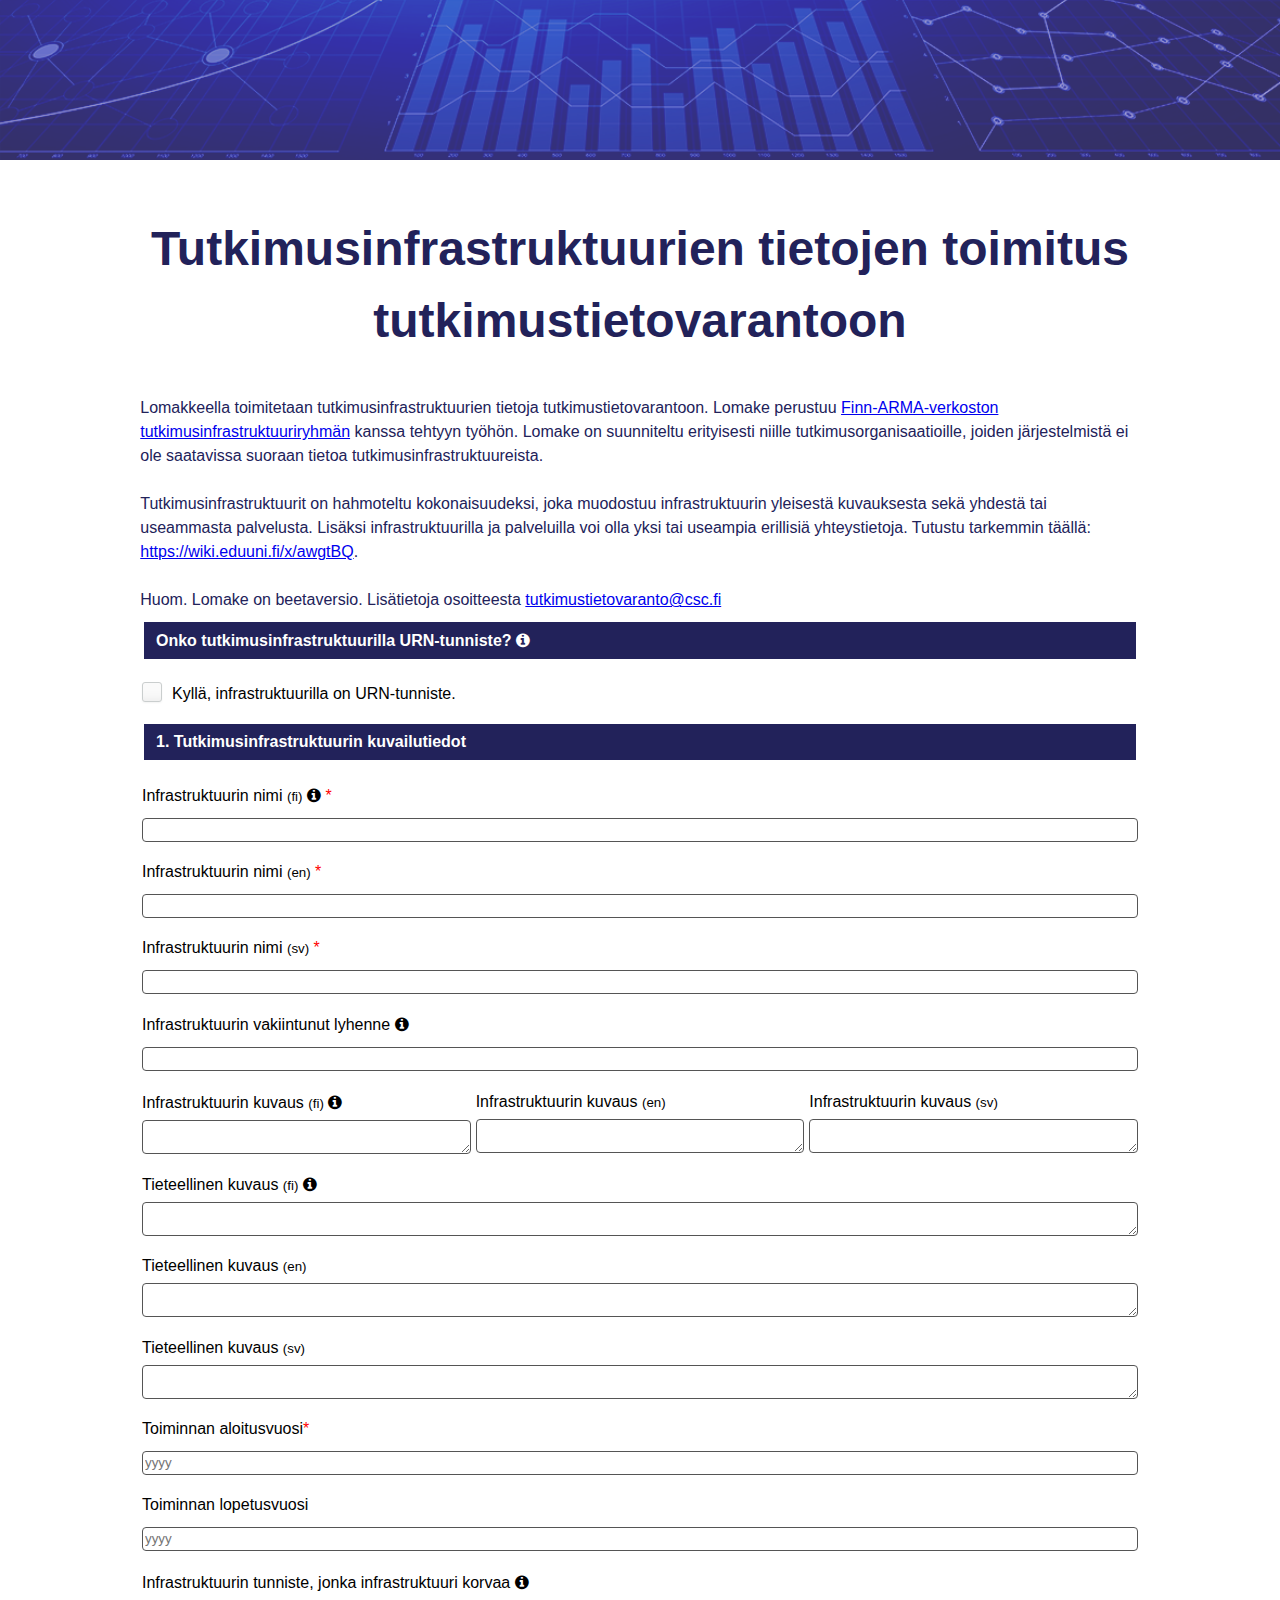
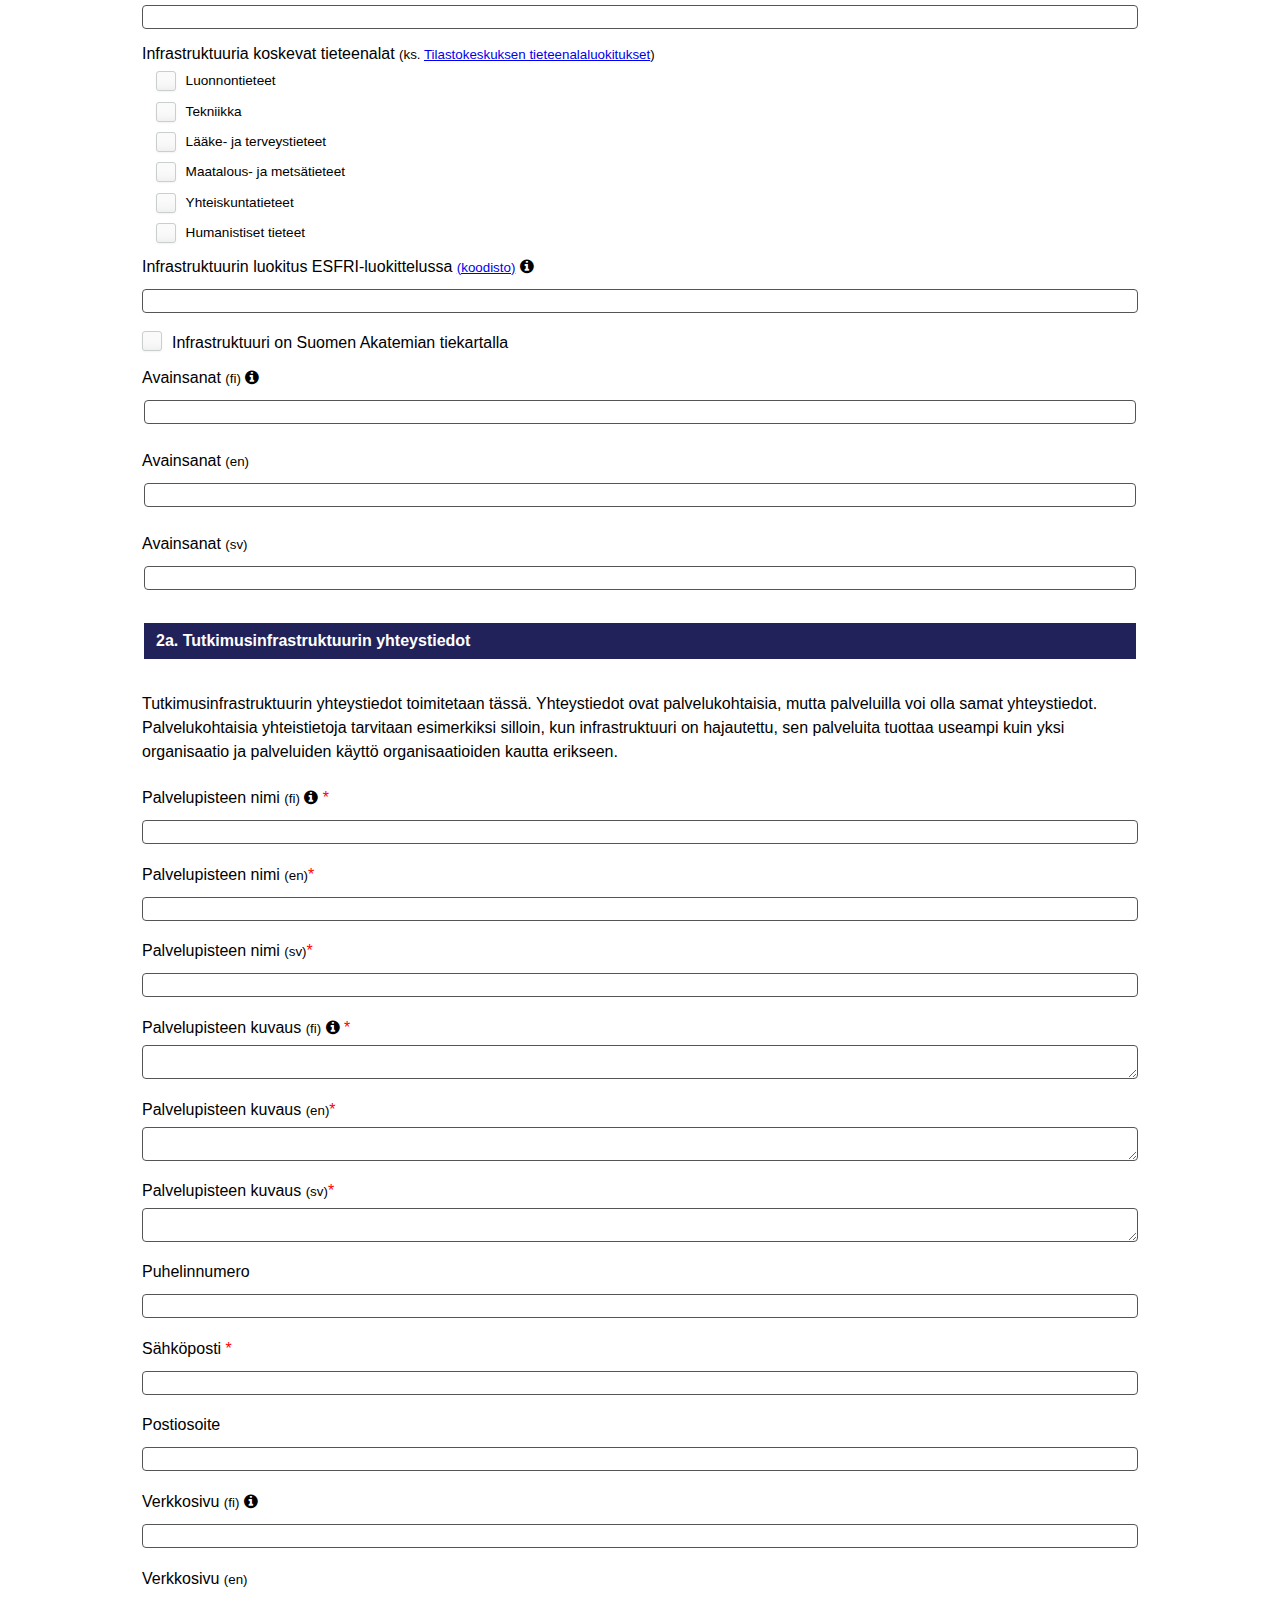
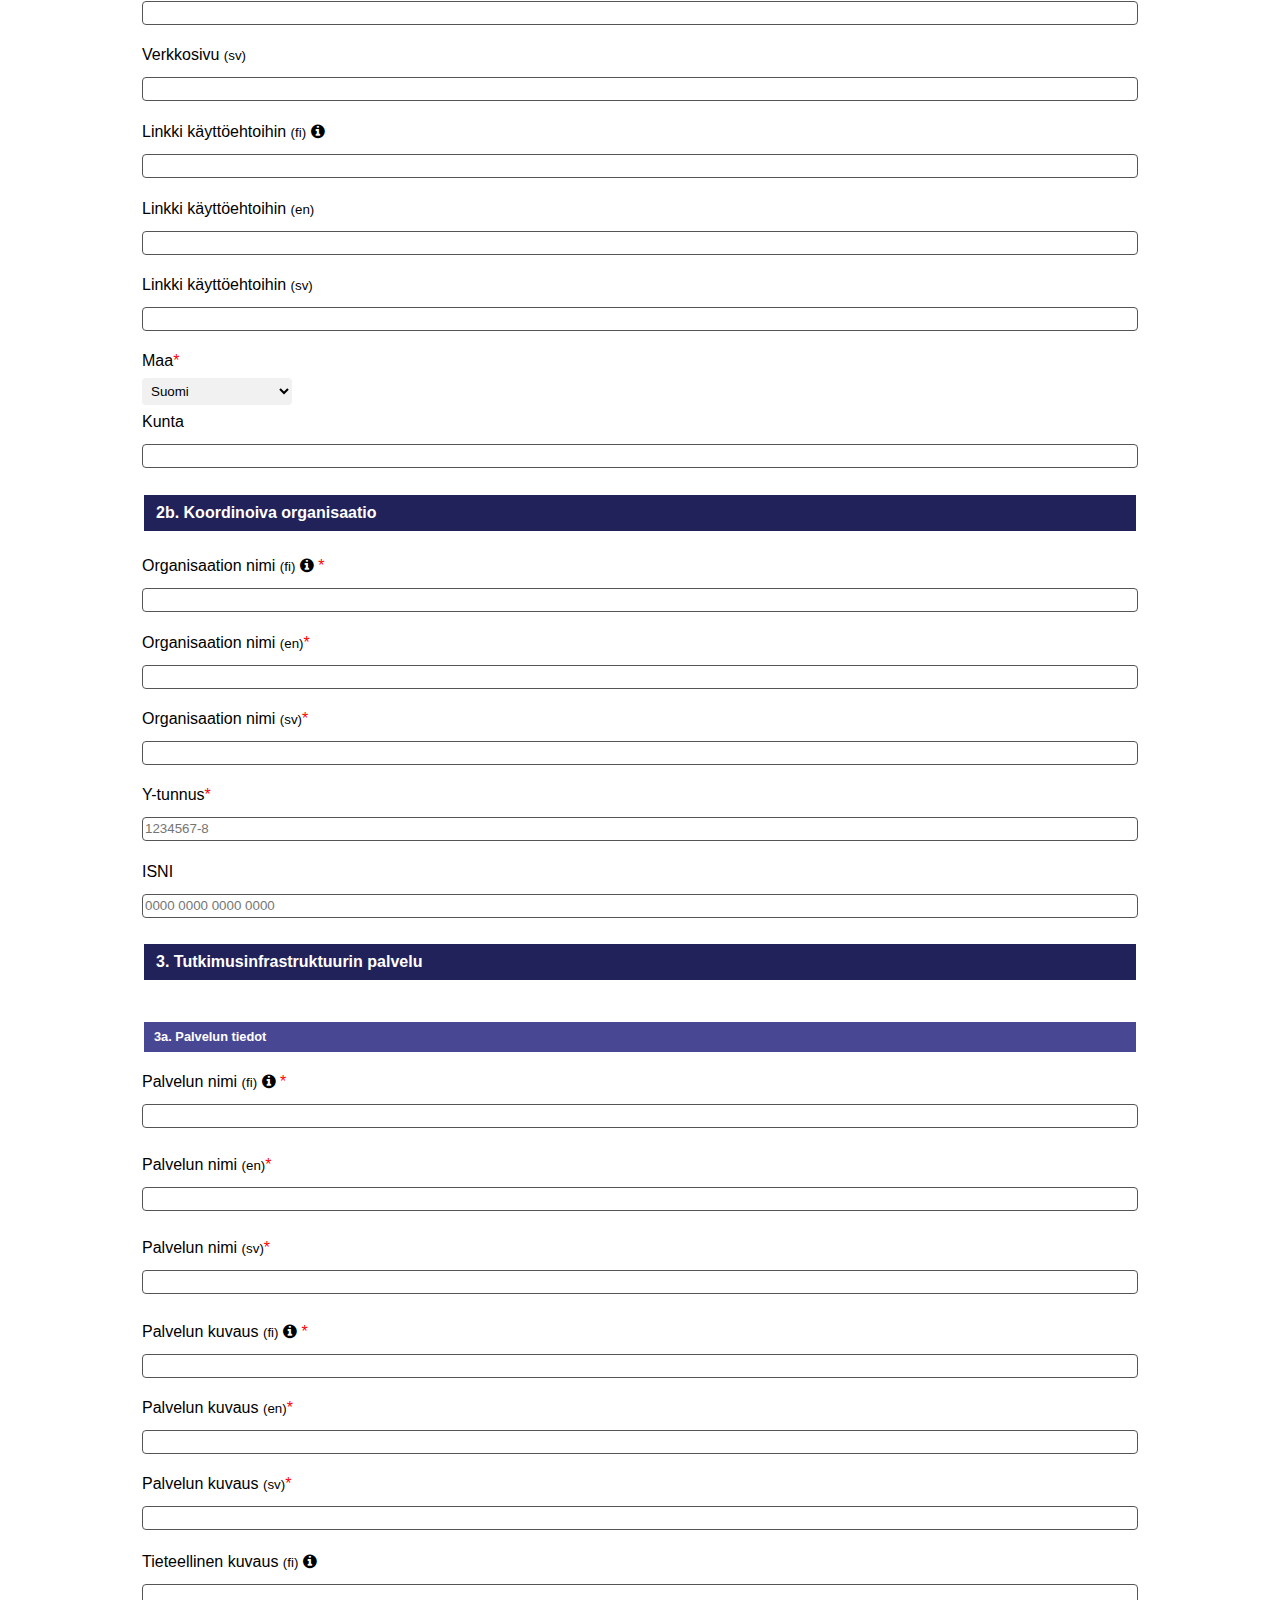
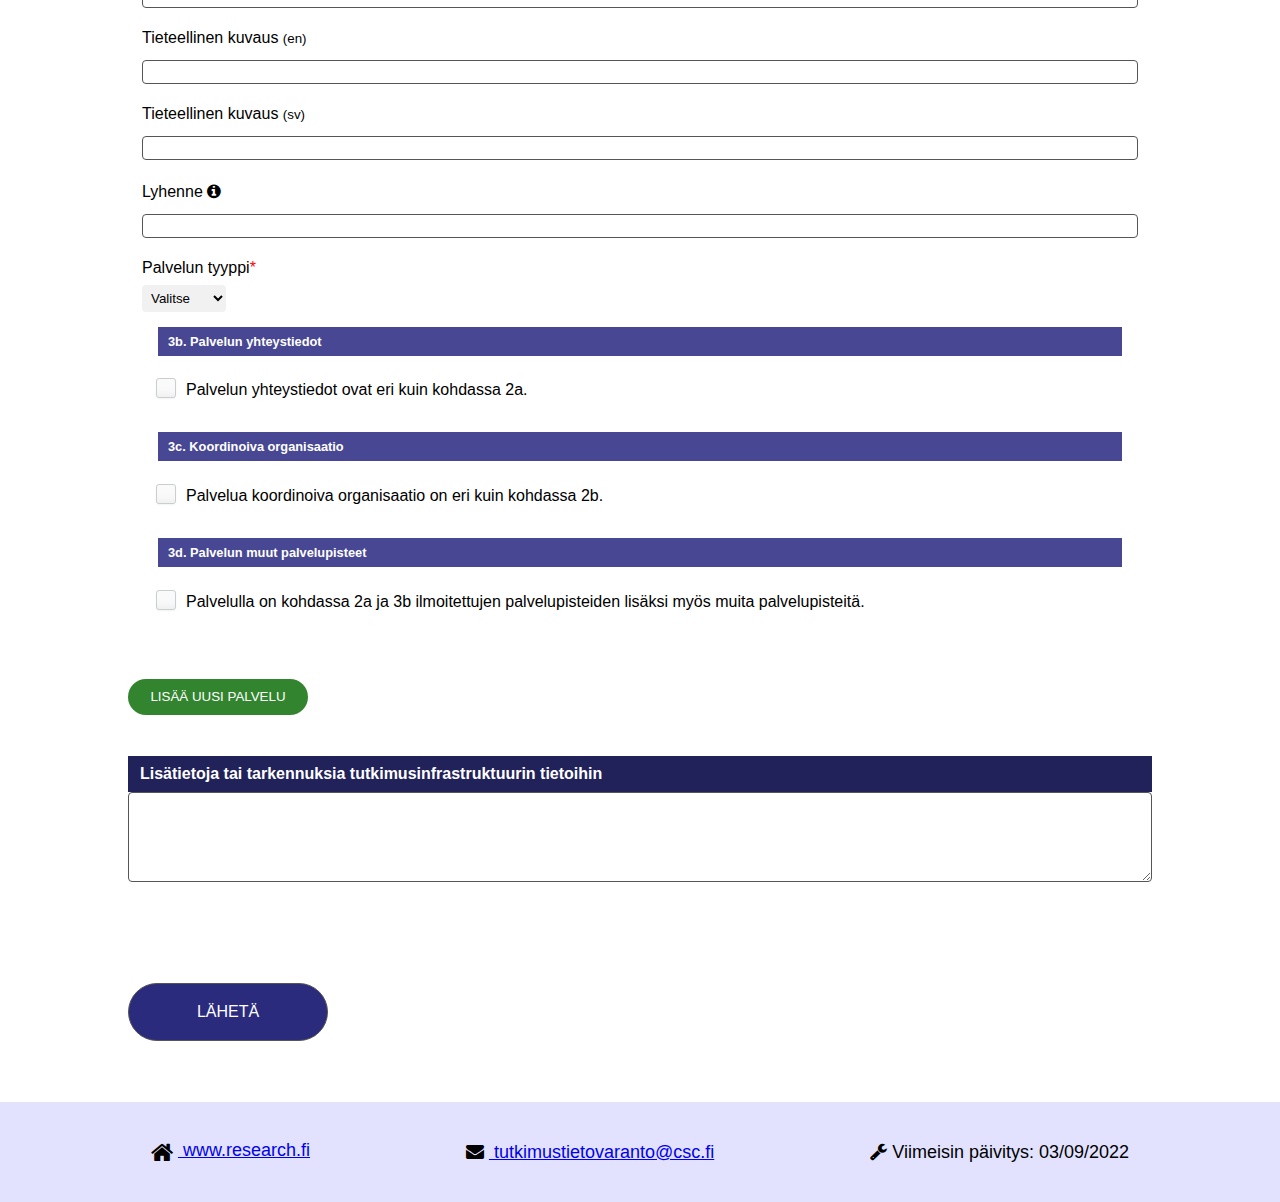
<file: index.html>
<!DOCTYPE html>

<html lang="fi">

<!-- -------------------HTML------------------------- !-->

<head>
    <meta charset="utf-8">
    <meta name="viewport" content="width=device-width">
    <title>Tutkimusinfrastruktuurien tietojen toimitus tutkimustietovarantoon</title>
    <meta name="Tutkimusinfrastruktuurien tietojen toimitus tutkimustietovarantoon" content="Lomake jolla voidaan toimittaa tutkimusorganisaation tutkimusinfrastruktuurin tiedot kansalliseen tutkimustietovarantoon.">
    <link rel="stylesheet" ref="https://fonts.googleapis.com/css?family=Roboto:400,700" >
    <link rel="stylesheet" href="css/tipa_tyylit.css">
    <link rel="stylesheet" href="https://cdnjs.cloudflare.com/ajax/libs/font-awesome/4.7.0/css/font-awesome.min.css">
    <script src="countries.js"></script>
    <script src="tipa.js"></script>
    <script src="tags.js"></script>
    <script src="pid.js"></script>
</head>


<body>
    <header>
        <div class="hero"></div>
    </header>

    <main>
        <div class="content w80">
            <h1>Tutkimusinfrastruktuurien tietojen toimitus tutkimustietovarantoon</h1>
           
            <p class="subheading legend_border">Lomakkeella toimitetaan tutkimusinfrastruktuurien tietoja tutkimustietovarantoon. Lomake perustuu <a href="https://wiki.eduuni.fi/x/Vpz4Ag" target="_blank">Finn-ARMA-verkoston tutkimusinfrastruktuuriryhmän</a> kanssa tehtyyn työhön. Lomake on suunniteltu erityisesti niille tutkimusorganisaatioille, joiden järjestelmistä ei ole saatavissa suoraan tietoa tutkimusinfrastruktuureista. 
            </br>
            </br>Tutkimusinfrastruktuurit on hahmoteltu kokonaisuudeksi, joka muodostuu infrastruktuurin yleisestä kuvauksesta sekä yhdestä tai useammasta palvelusta. Lisäksi infrastruktuurilla ja palveluilla voi olla yksi tai useampia erillisiä yhteystietoja. Tutustu tarkemmin täällä: <a href="https://wiki.eduuni.fi/x/awgtBQ" target="_blank">https://wiki.eduuni.fi/x/awgtBQ</a>.
            </br>
            </br>Huom. Lomake on beetaversio. Lisätietoja osoitteesta <a href="mailto:tutkimustietovaranto@csc.fi">tutkimustietovaranto@csc.fi</a>
            </p>

            <div style="background-color: #fff; width: 100%;">

                <!-- <div class="content w60" ;> -->
                
                <form action="/sent" method="post">
                    <input type="number" class="hidden" id="extra-services" name="extra-services" value="0">
                    <fieldset>
                        <legend>
                            <h2 class="form-header">Onko tutkimusinfrastruktuurilla URN-tunniste?
                                <div class="tooltip"><i class="fa fa-info-circle"></i><span class="tooltiptext">Akatemian aiemmalla tiekartalla olleille infrastruktuureille annettiin URN-tunnisteet. Jos infralla on URN, sen voi kertoa tässä. Jollei URN-tunnistetta ole, kentästä ei tarvitse välittää.</span></div>
                            </h2>
                        </legend>


                        <label for="URN_ready">
                            <input type="checkbox" class="box" id="URN_ready" name="URN_ready" value="1" onclick="toggleElement('hidden_fields1', this.checked)" />
                            Kyllä, infrastruktuurilla on URN-tunniste.
                            <input type='hidden' value='0' name='URN_ready'>
                        </label>
                       

                        <div id="hidden_fields1" class="hidden">
                            <fieldset id=TTVcode>


                                <label for="ttv_id">Tunniste:</label>
                                <input type="text" class="field" name="ttv_id" id="ttv_id">
                                <button onclick="loadDoc()" type=button >Lähetä URN</button>

                            </fieldset>
                        </div>

                    </fieldset>

                    <!-- ------------------ 1 basic description for main infrstucture ------------------ -->

                    <fieldset>

                        <legend>
                            <h2 class="form-header">1. Tutkimusinfrastruktuurin kuvailutiedot</h2>
                        </legend>

                        
                            <label for="infraNameFi" class="required">Infrastruktuurin nimi <small>(fi)</small>
                                <div class="tooltip"><i class="fa fa-info-circle"></i><span class="tooltiptext">Täytä vähintään yksi (fi/sv/en)</span></div>
                            </label>
                            <input type="text" name="infraNameFi" id="infraNameFi" class="field">
                        
                            <label for="infraNameEn" class="required">Infrastruktuurin nimi <small>(en)</small>
                            </label>
                            <input type="text" name="infraNameEn" id="infraNameEn" class="field">

                            <label for="infraNameSv" class="required">Infrastruktuurin nimi <small>(sv)</small>
                            </label>
                            <input type="text" name="infraNameSv" id="infraNameSv" class="field">
                        

                        <label for="infraAbbrev">Infrastruktuurin vakiintunut lyhenne
                            <div class="tooltip"><i class="fa fa-info-circle"></i><span class="tooltiptext">Jos infralla on vakiintunut ja käytössä oleva lyhenne tai lyhenne, jota halutaan käytettäväksi, sen voi toimittaa tässä. Esimerkiksi CERN, OtaNano, ESRF, jne.</span></div>
                        </label>
                        <input type="text" name="infraAbbrev" id="infraAbbrev" class="field">

                        <div class="third-ticket-wrapper">

                            <div class="third-tickets">
                                <label for="infraDescrFi">Infrastruktuurin kuvaus <small>(fi)</small>
                                    <div class="tooltip"><i class="fa fa-info-circle"></i><span class="tooltiptext">Täytä vähintään yksi (fi/sv/en).Yleistajuinen kuvaus tutkimusinfrastruktuurista, sen käyttötarkoituksista, tavoitteista jne.</span></div>
                                </label>
                                <textarea id="infraDescrFi" name="infraDescrFi" class="field"></textarea>
                            </div>
                            
                            <div class="third-tickets">
                                <label for="infraDescrEn">Infrastruktuurin kuvaus <small>(en)</small>
                                </label>
                                <textarea  id="infraDescrEn" name="infraDescrEn" class="field"></textarea>
                            </div>

                            <div class="third-tickets">
                                <label for="infraDescrSv">Infrastruktuurin kuvaus <small>(sv)</small></label>
                                <textarea id="infraDescrSv" name="infraDescrSv" class="field"></textarea>
                            </div>
                        
                        </div>
                        
                        <label for="infraDescrSciFi">Tieteellinen kuvaus <small>(fi)</small>
                            <div class="tooltip"><i class="fa fa-info-circle"></i><span class="tooltiptext">Tarvittaessa tarkempi kuvaus tutkimusinfrastruktuurin edustaman tieteenalan tai tieteenalojen mukaisesti. Kuvaus, jonka avulla tutkija voi päätellä onko tutkimusinfrastruktuuri käytettävissä hänen tarpeisiinsa.</span></div>
                        </label>
                        <textarea name="infraDescrSciFi" id="infraDescrSciFi" class="field"></textarea>

                        <label for="infraDescrSciEn">Tieteellinen kuvaus <small>(en)</small></label>
                        <textarea name="infraDescrSciEn" id="infraDescrSciEn" class="field"></textarea>
                        
                        <label for="infraDescrSciSv">Tieteellinen kuvaus <small>(sv)</small></label>
                        <textarea name="infraDescrSciSv" id="infraDescrSciSv" class="field"></textarea>


                        <label for="startYear" class="required"> Toiminnan aloitusvuosi</label>
                        <input type="number" id="startYear" name="startYear" min="1900" max="2100" placeholder="yyyy" class="field">

                        <label for="endYear"> Toiminnan lopetusvuosi</label>
                        <input type="number" id="endYear" name="endYear" min="1900" max="2100" placeholder="yyyy" class="field">


                        <label for="infraReplace">Infrastruktuurin tunniste, jonka infrastruktuuri korvaa
                            <div class="tooltip"><i class="fa fa-info-circle"></i><span class="tooltiptext">Jos infrastruktuuri korvaa aiemman infran, jonka tiedot ovat jo Tutkimustietovarannossa JA korvattavalla infralla on ollut pysyvä tunniste, se kerrotaan tässä kentässä. Muussa tapauksessa kentän voi jättää tyhjäksi.</span></div>
                        </label>
                        <input type="text" name="infraReplace" id="infraReplace" class="field">
                        
                        <!--- field of science classification -->
                        
                        <div for="infraSciField">Infrastruktuuria koskevat tieteenalat 
                            <small>
                                (ks. <a href="https://www.stat.fi/meta/luokitukset/tieteenala/001-2010/index.html" target="_blank">Tilastokeskuksen tieteenalaluokitukset</a>)
                            </small>
                        </div>
                        <div class="scifield">
                            <label for="sciFieldLuonnontieteet"> Luonnontieteet
                                <input type="checkbox" id="sciFieldLuonnontieteet" name="sciFieldLuonnontieteet" value="1" class="box">
                                <input type="hidden" name="sciFieldLuonnontieteet" value="0">
                            </label>
                            <label for="sciFieldTekniikka"> Tekniikka
                                <input type="checkbox" id="sciFieldTekniikka" name="sciFieldTekniikka" value="1" class="box">
                                <input type="hidden" name="sciFieldTekniikka" value="0">
                            </label>
                            <label for="sciFieldTerveys"> Lääke- ja terveystieteet
                                <input type="checkbox" id="sciFieldTerveys" name="sciFieldTerveys" value="1" class="box">
                                <input type="hidden" name="sciFieldTerveys" value="0">
                            </label>
                            <label for="sciFieldMaametsa"> Maatalous- ja metsätieteet
                                <input type="checkbox" id="sciFieldMaametsa" name="sciFieldMaametsa" value="1" class="box">
                                <input type="hidden" name="sciFieldMaametsa" value="0">
                            </label>
                            <label for="sciFieldYhteiskuntatieteet"> Yhteiskuntatieteet
                                <input type="checkbox" id="sciFieldYhteiskuntatieteet" name="sciFieldYhteiskuntatieteet" value="1" class="box">
                                <input type="hidden" name="sciFieldYhteiskuntatieteet" value="0">
                            </label>
                            <label for="sciFieldHumanistiset"> Humanistiset tieteet
                                <input type="checkbox" id="sciFieldHumanistiset" name="sciFieldHumanistiset" value="1" class="box">
                                <input type="hidden" name="sciFieldHumanistiset" value="0">
                                
                            </label>
                        </div>    

                        <!-- <label for="infraMeril"> Infrastruktuurin luokitus MERIL-luokittelussa <small><a href="https://portal.meril.eu/meril/search/quick?keyword=&typeOfSearch=ris&_type=gr.ekt.cerif.entities.infrastructure.Facility" target="_blank">(koodisto)</a></small></label>
                        <input type="text" name="infraMeril" id="infraMeril" class="field"> -->

                        <label for="infraEsfri"> Infrastruktuurin luokitus ESFRI-luokittelussa <small><a href="https://www.esfri.eu/esfri-ris" target="_blank">(koodisto)</a></small>
                            <div class="tooltip"><i class="fa fa-info-circle"></i><span class="tooltiptext">ESFRI käyttää kuutta luokkaa (domain) 1–6, jotka voi haluttaessa lisätä. Infrastruktuuri voi kuulua useampaan luokkaan. Koodiston mukaiset koodit: <a href="http://uri.suomi.fi/codelist/research/ESFRI-Domain" target="_blank">http://uri.suomi.fi/codelist/research/ESFRI-Domain</a> </span></div>
                        </label>
                        <input type="text" name="infraEsfri" id="infraEsfri" class="field">

                        <label for="infraAcafi">
                            <input type="checkbox" value='1' name="infraAcafi" id="infraAcafi" class="box">
                            Infrastruktuuri on Suomen Akatemian tiekartalla
                            <input type='hidden' value='0' name='infraAcafi'>
                        </label>

                        <label for="infraKeywords">Avainsanat <small>(fi)</small>
                            <div class="tooltip"><i class="fa fa-info-circle"></i><span class="tooltiptext"><strong>Lisää avainsana painamalla enter.</strong> Avainsanat, jotka helpottavat infrastruktuurin löytämistä. Myös laitteistojen, mittausmenetelmien jne. akronyymit.</span></div>
                        </label>

                        <div data-name="infraKeywords" class="tags-input" id="tags-input"></div>

                       <label for="infraKeywordsEn">Avainsanat <small>(en)</small>
                        </label>

                        <div data-name="infraKeywordsEn" class="tags-input" id="tags-input-en"></div>

                        <label for="infraKeywordsSv">Avainsanat <small>(sv)</small>
                        </label>

                        <div data-name="infraKeywordsSv" class="tags-input" id="tags-input-sv"></div>
                    </fieldset>

                    <!-- ------infraCon------------ 2a contact information for main infra------------------ !-->

                    <fieldset>
                        <legend>
                            <h2 class="form-header">2a. Tutkimusinfrastruktuurin yhteystiedot</h2>
                        </legend>
                        <p>Tutkimusinfrastruktuurin yhteystiedot toimitetaan tässä. Yhteystiedot ovat palvelukohtaisia, mutta palveluilla voi olla samat yhteystiedot. Palvelukohtaisia yhteistietoja tarvitaan esimerkiksi silloin, kun infrastruktuuri on hajautettu, sen palveluita tuottaa useampi kuin yksi organisaatio ja palveluiden käyttö organisaatioiden kautta erikseen.</p>
                    
                        <label for="infraConNameFi" class="required">Palvelupisteen nimi <small>(fi)</small>
                            <div class="tooltip"><i class="fa fa-info-circle"></i><span class="tooltiptext"><strong>Vähintään yksi kieli on pakollinen.</strong>Tähän kirjoitetaan parhaiten yhteystietoa kuvaava nimi. Yhteyspisteen, asiakaspalvelusta vastaavaan henkilön tms. Infrastruktuurin yhteystietoa kuvaava nimi. Tähän ei täytetä palvelun nimeä.</span></div>
                        </label>
                        <input type="text" id="infraConNameFi" name="infraConNameFi" class="field">
                        <label for="infraConNameEn" class="required">Palvelupisteen nimi <small>(en)</small></label>
                        <input type="text" id="infraConNameEn" name="infraConNameEn" class="field">
                        <label for="infraConNameSv" class="required">Palvelupisteen nimi <small>(sv)</small></label>
                        <input type="text" id="infraConNameSv" name="infraConNameSv" class="field">
                        <label for="infraConDescrFi" class="required">Palvelupisteen kuvaus <small>(fi)</small>
                            <div class="tooltip"><i class="fa fa-info-circle"></i><span class="tooltiptext"><strong>Vähintään yksi kieli on pakollinen.</strong>Tarvittaessa tarkempi kuvaus yhteystiedon roolista. Esimerkiksi onko kyse tutkimushenkilökunnasta, teknisestä tuesta, hallinnollisesta yhteyshenkilöstä jne.</span></div>
                        </label>
                        <textarea id="infraConDescrFi" name="infraConDescrFi" class="field"></textarea>
                        <label for="infraConDescrEn" class="required">Palvelupisteen kuvaus <small>(en)</small></label>
                        <textarea id="infraConDescrEn" name="infraConDescrEn" class="field"></textarea>
                        <label for="infraConDescrSv" class="required">Palvelupisteen kuvaus <small>(sv)</small></label>
                        <textarea id="infraConDescrSv" name="infraConDescrSv" class="field"></textarea>

                        <label for="infraConTel">Puhelinnumero</label>
                        <input type="tel" id="infraConTel" name="infraConTel" class="field">

                        <label for="infraConEmail" class="required">Sähköposti </label>
                        <input type="email" id="infraConEmail" name="infraConEmail" class="field">

                        <label for="infraConPost">Postiosoite</label>
                        <input type="text" id="infraConPost" name="infraConPost" class="field">

                        <label for="infraConInfoFi">Verkkosivu <small>(fi)</small>
                            <div class="tooltip"><i class="fa fa-info-circle"></i><span class="tooltiptext">Esimerkiksi infrastruktuurin kotisivu jne.</span></div>
                        </label>
                        <input type="url" id="infraConInfoFi" name="infraConInfoFi" class="field">
                        <label for="infraConInfoEn">Verkkosivu <small>(en)</small>
                        </label>
                        <input type="url" id="infraConInfoEn" name="infraConInfoEn" class="field">
                        <label for="infraConInfoSv">Verkkosivu <small>(sv)</small>
                        </label>
                        <input type="url" id="infraConInfoSv" name="infraConInfoSv" class="field">

                        <label for="infraConTermsFi">Linkki käyttöehtoihin <small>(fi)</small>
                            <div class="tooltip"><i class="fa fa-info-circle"></i><span class="tooltiptext">Tutkimusinfrastruktuurin käyttöehdot kertova dokumentti tai verkkosivu.</span></div>
                         </label>
                        <input type="url" id="infraConTermsFi" name="infraConTermsFi" class="field">
                        <label for="infraConTermsEn">Linkki käyttöehtoihin <small>(en)</small>
                         </label>
                        <input type="url" id="infraConTermsEn" name="infraConTermsEn" class="field">
                        <label for="infraConTermsSv">Linkki käyttöehtoihin <small>(sv)</small>
                         </label>
                        <input type="url" id="infraConTermsSv" name="infraConTermsSv" class="field">



                        <div class="drowdown-holder">
                            <label for="infraConCountry" class="dropdown required">Maa</label>
                            <select id="infraConCountry" name="infraConCountry"></select>
                        </div>

                        <label for="infraConMunicipality">Kunta</label>
                        <input type="text" id="infraConMunicipality" name="infraConMunicipality" class="field">
                       
                    </fieldset>

                    <!-- -------CoOrg----------- 2b coordinating organization for main infra ------------------ -->

                    <fieldset>
                        <legend>
                            <h2 class="form-header">2b. Koordinoiva organisaatio</h2>
                        </legend>

                        <label for="CoOrgNameFi" class="required">Organisaation nimi <small>(fi)</small>
                            <div class="tooltip"><i class="fa fa-info-circle"></i><span class="tooltiptext"><strong>Vähitään yksi kieli on pakollinen (FI/EN/SV)</strong></span></div>
                        </label>
                        <input type="text" id="CoOrgNameFi" name="CoOrgNameFi" class="field">
                        <label for="CoOrgNameEn" class="required">Organisaation nimi <small>(en)</small></label>
                        <input type="text" id="CoOrgNameEn" name="CoOrgNameEn" class="field">
                        <label for="CoOrgNameSv" class="required">Organisaation nimi <small>(sv)</small></label>
                        <input type="text" id="CoOrgNameSv" name="CoOrgNameSv" class="field">

                        <label for="CoOrgID" class="required">Y-tunnus</label>
                        <input type="text" id="CoOrgID" name="CoOrgID" class="field" pattern="\d{7}-\d" placeholder="1234567-8">


                        <label for="CoOrgIsni">ISNI</label>
                        <input type="text" id="CoOrgIsni" name="CoOrgIsni" class="field" pattern="(\d{4}( )?){3}\d{3}(\d|[A-Z])" placeholder="0000 0000 0000 0000">
                    </fieldset>
                        




                    <!-- ------------------ 3 services ------------------ -->

                    <fieldset>
                        <legend>
                            <h2 class="form-header">3. Tutkimusinfrastruktuurin palvelu</h2>
                        </legend>

                        <!-- --------------- 3a service information---------------- -->

                        <legend>
                            <h3 class="sub-header">3a. Palvelun tiedot</h3>
                        </legend>

                        <label for="serNameFi" class="required">Palvelun nimi <small>(fi)</small>
                            <div class="tooltip"><i class="fa fa-info-circle"></i><span class="tooltiptext"><strong>Vähitään yksi kieli on pakollinen (FI/EN/SV)</strong></span></div>
                        </label>
                        <input type="text" id="serNameFi" name="serNameFi">
                        <label for="serNameEn" class="required">Palvelun nimi <small>(en)</small></label>
                        <input type="text" id="serNameEn" name="serNameEn"> 
                        <label for="serNameSv" class="required">Palvelun nimi <small>(sv)</small></label>
                        <input type="text" id="serNameSv" name="serNameSv"> 

                        <label for="serDescrFi" class="required">Palvelun kuvaus <small>(fi)</small>
                            <div class="tooltip"><i class="fa fa-info-circle"></i><span class="tooltiptext"><strong>Vähintään yksi kieli on pakollinen.</strong>Palvelun sisällön ja toiminnan yleinen kuvaus.</span></div>
                        </label>
                        <input type="text" id="serDescrFi" name="serDescrFi" class="field">
                        <label for="serDescrEn" class="required">Palvelun kuvaus <small>(en)</small></label>
                        <input type="text" id="serDescrEn" name="serDescrEn" class="field">
                        <label for="serDescrSv" class="required">Palvelun kuvaus <small>(sv)</small></label>
                        <input type="text" id="serDescrSv" name="serDescrSv" class="field">


                        <label for="serDescriptionsciFi">Tieteellinen kuvaus <small>(fi)</small>
                            <div class="tooltip"><i class="fa fa-info-circle"></i><span class="tooltiptext">Tarvittaessa tarkempi kuvaus palvelusta. Esimerkiksi laitteisto, tarjottavat mittausmenetelmät, jne.</span></div>
                        </label>
                        <input type="text" id="serDescrsciFi" name="serDescrsciFi" class="field">
                        <label for="serDescriptionsciEn">Tieteellinen kuvaus <small>(en)</small>
                        </label>
                        <input type="text" id="serDescrsciEn" name="serDescrsciEn" class="field">
                        <label for="serDescriptionsciSv">Tieteellinen kuvaus <small>(sv)</small>
                        </label>
                        <input type="text" id="serDescrsciSv" name="serDescrsciSv" class="field">

                        <label for="serAbbrev">Lyhenne
                            <div class="tooltip"><i class="fa fa-info-circle"></i><span class="tooltiptext">Mikäli palvelulla on vakiintunut ja käytössä oleva lyhenne tai lyhenne, jota halutaan käytettäväksi.</span></div>
                        </label>
                        <input type="text" id="serAbbrev" name="serAbbrev" class="field">

                        <label for="serType" class="dropdown required">Palvelun tyyppi</label>
                        <select id="serType" name="serType">
                            <option selected value="base" disabled>Valitse</option>
                            <option value="aineisto">Aineisto</option>
                            <option value="laitteisto">Laitteisto</option>
                            <option value="palvelu">Palvelu</option>
                        </select>
                        <input type="hidden" name="serType" value="">

                        <!-- ------------------ option checkbox / Servive contact information ---------------- -->

                        <fieldset>
                            <legend>
                                <h3 class="sub-header">3b. Palvelun yhteystiedot</h3>
                            </legend>

                            <label for="SerPointSame">
                                <input type="checkbox" class="box" id="SerPointSame" name="SerPointSame" value="1" onclick="toggleElement('hidden_fields2', this.checked)"/>
                                Palvelun yhteystiedot ovat eri kuin kohdassa 2a.
                                <input type="hidden" name="SerPointSame" value="0"/>
                            </label>
                        </fieldset>
                        <!-- -------(SerPoint)----- Option fields for service contact info (other than 2a)------------ -->


                        <div id="hidden_fields2" class="hidden">
                            <fieldset id="SerPointOther">

                                <legend>
                                    <h3 class="sub-header">Palvelun yhteystiedot (eri kuin kohdassa 2a ilmoitetut)</h3>
                                </legend>

                                <label for="SerPointNameFi" class="required">Palvelupisteen nimi <small>(fi)</small>
                                    <div class="tooltip"><i class="fa fa-info-circle"></i><span class="tooltiptext">Tähän kirjoitetaan parhaiten yhteystietoa kuvaava nimi. Yhteyspisteen, asiakaspalvelusta vastaavaan henkilön tms. Infrastruktuurin yhteystietoa kuvaava nimi. Tähän ei täytetä palvelun nimeä.</span></div>
                                </label>
                                <input type="text" id="SerPointNameFi" name="SerPointNameFi" class="field">

                                <label for="SerPointNameEn" class="required">Palvelupisteen nimi <small>(en)</small>
                                    <div class="tooltip"><i class="fa fa-info-circle"></i><span class="tooltiptext">Tähän kirjoitetaan parhaiten yhteystietoa kuvaava nimi. Yhteyspisteen, asiakaspalvelusta vastaavaan henkilön tms. Infrastruktuurin yhteystietoa kuvaava nimi. Tähän ei täytetä palvelun nimeä.</span></div>
                                </label>
                                <input type="text" id="SerPointNameEn" name="SerPointNameEn" class="field">

                                <label for="SerPointNameSv" class="required">Palvelupisteen nimi <small>(sv)</small>
                                    <div class="tooltip"><i class="fa fa-info-circle"></i><span class="tooltiptext">Tähän kirjoitetaan parhaiten yhteystietoa kuvaava nimi. Yhteyspisteen, asiakaspalvelusta vastaavaan henkilön tms. Infrastruktuurin yhteystietoa kuvaava nimi. Tähän ei täytetä palvelun nimeä.</span></div>
                                </label>
                                <input type="text" id="SerPointNameSv" name="SerPointNameSv" class="field">


                                <label for="SerPointDescrFi">Palvelupisteen kuvaus <small>(fi)</small>
                                    <div class="tooltip"><i class="fa fa-info-circle"></i><span class="tooltiptext">Tarvittaessa tarkempi kuvaus yhteystiedon roolista. Esimerkiksi onko kyse tutkimushenkilökunnasta, teknisestä tuesta, hallinnollisesta yhteyshenkilöstä jne.</span></div>
                                </label>
                                <textarea id="SerPointDescrFi" name="SerPointDescrFi" class="field"></textarea>

                                <label for="SerPointDescrEn">Palvelupisteen kuvaus <small>(en)</small>
                                    <div class="tooltip"><i class="fa fa-info-circle"></i><span class="tooltiptext">Tarvittaessa tarkempi kuvaus yhteystiedon roolista. Esimerkiksi onko kyse tutkimushenkilökunnasta, teknisestä tuesta, hallinnollisesta yhteyshenkilöstä jne.</span></div>
                                </label>
                                <textarea id="SerPointDescrEn" name="SerPointDescrEn" class="field"></textarea>

                                <label for="SerPointDescrSv">Palvelupisteen kuvaus <small>(sv)</small>
                                    <div class="tooltip"><i class="fa fa-info-circle"></i><span class="tooltiptext">Tarvittaessa tarkempi kuvaus yhteystiedon roolista. Esimerkiksi onko kyse tutkimushenkilökunnasta, teknisestä tuesta, hallinnollisesta yhteyshenkilöstä jne.</span></div>
                                </label>
                                <textarea id="SerPointDescrSv" name="SerPointDescrSv" class="field"></textarea>

                                <label for="SerPointTel">Puhelinnumero</label>
                                <input type="tel" id="SerPointTel" name="SerPointTel" class="field">

                                <label for="SerPointEmail" class="required">Sähköposti </label>
                                <input type="email" id="SerPointEmail" name="SerPointEmail" class="field">

                                <label for="SerPointPost">Postiosoite</label>
                                <input type="text" id="SerPointPost" name="SerPointPost" class="field">

                                <label for="SerPointInfoFi">Verkkosivu <small>(fi)</small>
                                    <div class="tooltip"><i class="fa fa-info-circle"></i><span class="tooltiptext">Esimerkiksi infrastruktuurin kotisivu jne.</span></div>
                                </label>
                                <input type="url" id="SerPointInfoFi" name="SerPointInfoFi" class="field">

                                <label for="SerPointInfoEn">Verkkosivu <small>(en)</small>
                                    <div class="tooltip"><i class="fa fa-info-circle"></i><span class="tooltiptext">Esimerkiksi infrastruktuurin kotisivu jne.</span></div>
                                </label>
                                <input type="url" id="SerPointInfoEn" name="SerPointInfoEn" class="field">

                                <label for="SerPointInfoSv">Verkkosivu <small>(sv)</small>
                                    <div class="tooltip"><i class="fa fa-info-circle"></i><span class="tooltiptext">Esimerkiksi infrastruktuurin kotisivu jne.</span></div>
                                </label>
                                <input type="url" id="SerPointInfoSv" name="SerPointInfoSv" class="field">

                                <label for="SerPointTermsFi">Linkki käyttöehtoihin <small>(fi)</small>
                                    <div class="tooltip"><i class="fa fa-info-circle"></i><span class="tooltiptext">Tutkimusinfrastruktuurin käyttöehdot kertova dokumentti tai verkkosivu.Esimerkiksi infrastruktuurin kotisivu jne.</span></div>
                                </label>
                                <input type="url" id="SerPointTermsFi" name="SerPointTermsFi" class="field">

                                <label for="SerPointTermsEn">Linkki käyttöehtoihin <small>(en)</small>
                                    <div class="tooltip"><i class="fa fa-info-circle"></i><span class="tooltiptext">Tutkimusinfrastruktuurin käyttöehdot kertova dokumentti tai verkkosivu.Esimerkiksi infrastruktuurin kotisivu jne.</span></div>
                                </label>
                                <input type="url" id="SerPointTermsEn" name="SerPointTermsEn" class="field">

                                <label for="SerPointTermsSv">Linkki käyttöehtoihin <small>(sv)</small>
                                    <div class="tooltip"><i class="fa fa-info-circle"></i><span class="tooltiptext">Tutkimusinfrastruktuurin käyttöehdot kertova dokumentti tai verkkosivu.Esimerkiksi infrastruktuurin kotisivu jne.</span></div>
                                </label>
                                <input type="url" id="SerPointTermsSv" name="SerPointTermsSv" class="field">

                                <label for="SerPointCountry" class="dropdown required">Maa</label>
                                <select id="SerPointCountry" name="SerPointCountry"></select>

                                <label for="SerPointMunicipality">Kunta</label>
                                <input type="text" id="SerPointMunicipality" name="SerPointMunicipality" class="field">
 
                            </fieldset>
                        </div>



                        <!-- -------(SerCoOrg)------ Option checkbox / responsible organisation ---------------- !-->

                        <fieldset>
                            <legend>
                                <h3 class="sub-header">3c. Koordinoiva organisaatio</h3>
                            </legend>

                            <label for="SerCoOrg">
                                <input type="checkbox" class="box" id="SerCoOrg" name="SerCoOrg" value="1" onclick="toggleElement('hidden_fields3', this.checked)" />
                                Palvelua koordinoiva organisaatio on eri kuin kohdassa 2b.
                                <input type="hidden" name="SerCoOrg" value="0"/>
                            </label>

                        </fieldset>

                        <!-- -----(CoOrg_oth)------- 3c option fields for responsible organisation (other than 2b) --->


                        <div id="hidden_fields3" class="hidden">
                            <fieldset id="SerCoOrgOther">


                                <legend>
                                    <h3 class="sub-header">Koordinoiva organisaatio (eri kuin kohdassa 2b)</h3>
                                </legend>

                                <label for="CoOrgOtherNameFi" class="required">Organisaation nimi <small>(fi)</small></label>
                                <input type="text" id="CoOrgOtherNameFi" name="CoOrgOtherNameFi" class="field">

                                <label for="CoOrgOtherNameEn" class="required">Organisaation nimi <small>(en)</small></label>
                                <input type="text" id="CoOrgOtherNameEn" name="CoOrgOtherNameEn" class="field">

                                <label for="CoOrgOtherNameSv" class="required">Organisaation nimi <small>(sv)</small></label>
                                <input type="text" id="CoOrgOtherNameSv" name="CoOrgOtherNameSv" class="field">

                                <label for="CoOrgOtherID" class="required">Y-tunnus</label>
                                <input type="text" id="CoOrgOtherID" name="CoOrgOtherID" class="field" pattern="\d{7}-\d" placeholder="1234567-8">

                                <label for="CoOrgOtherIsni">ISNI</label>
                                <input type="text" id="CoOrgOtherIsni" name="CoOrgOtherIsni" class="field" pattern="(\d{4}( )?){3}\d{3}(\d|[A-Z])" placeholder="0000 0000 0000 0000">

                            </fieldset>
                        </div>




                        <!-- --------(_Add)-----Option checkbox / additional contact information ---------------- -->

                        <fieldset>
                            <legend>
                                <h3 class="sub-header">3d. Palvelun muut palvelupisteet</h3>
                            </legend>

                            <label for="SerPointOther_add">
                                <input type="checkbox" class="box" id="SerPointOther_add" name="SerPointOther_add" value="1" onclick="toggleElement('hidden_fields4', this.checked)" />
                                Palvelulla on kohdassa 2a ja 3b ilmoitettujen palvelupisteiden lisäksi myös muita palvelupisteitä.
                                <input type="hidden" name="SerPointOther_add" value="0"/>                                
                            </label>
                        </fieldset>

                        <!-- ------(_Add)------ 3d option fields for additional contact information ----------- -->


                        <div id="hidden_fields4" class="hidden">
                            <fieldset id="AddOtherSerPoint">


                                <legend>
                                    <h3 class="sub-header">Saman palvelun muut palvelupisteet</h3>
                                </legend>


                                <label for="SerPointName_addFi" class="required">Palvelupisteen nimi <small>(fi)</small>
                                    <div class="tooltip"><i class="fa fa-info-circle"></i><span class="tooltiptext">Tähän kirjoitetaan parhaiten yhteystietoa kuvaava nimi. Yhteyspisteen, asiakaspalvelusta vastaavaan henkilön tms. Infrastruktuurin yhteystietoa kuvaava nimi. Tähän ei täytetä palvelun nimeä.</span></div>
                                </label>
                                <input type="text" id="SerPointName_addFi" name="SerPointName_addFi" class="field">

                                <label for="SerPointName_addEn" class="required">Palvelupisteen nimi <small>(en)</small>
                                    <div class="tooltip"><i class="fa fa-info-circle"></i><span class="tooltiptext">Tähän kirjoitetaan parhaiten yhteystietoa kuvaava nimi. Yhteyspisteen, asiakaspalvelusta vastaavaan henkilön tms. Infrastruktuurin yhteystietoa kuvaava nimi. Tähän ei täytetä palvelun nimeä.</span></div>
                                </label>
                                <input type="text" id="SerPointName_addEn" name="SerPointName_addEn" class="field">

                                <label for="SerPointName_addSv" class="required">Palvelupisteen nimi <small>(sv)</small>
                                    <div class="tooltip"><i class="fa fa-info-circle"></i><span class="tooltiptext">Tähän kirjoitetaan parhaiten yhteystietoa kuvaava nimi. Yhteyspisteen, asiakaspalvelusta vastaavaan henkilön tms. Infrastruktuurin yhteystietoa kuvaava nimi. Tähän ei täytetä palvelun nimeä.</span></div>
                                </label>
                                <input type="text" id="SerPointName_addSv" name="SerPointName_addSv" class="field">


                                <label for="SerPointDescr_addFi">Palvelupisteen kuvaus <small>(fi)</small>
                                    <div class="tooltip"><i class="fa fa-info-circle"></i><span class="tooltiptext">Tarvittaessa tarkempi kuvaus yhteystiedon roolista. Esimerkiksi onko kyse tutkimushenkilökunnasta, teknisestä tuesta, hallinnollisesta yhteyshenkilöstä jne.</span></div>
                                </label>
                                <textarea id="SerPointDescr_addFi" name="SerPointDescr_addFi" class="field"></textarea>

                                <label for="SerPointDescr_addEn">Palvelupisteen kuvaus <small>(en)</small>
                                    <div class="tooltip"><i class="fa fa-info-circle"></i><span class="tooltiptext">Tarvittaessa tarkempi kuvaus yhteystiedon roolista. Esimerkiksi onko kyse tutkimushenkilökunnasta, teknisestä tuesta, hallinnollisesta yhteyshenkilöstä jne.</span></div>
                                </label>
                                <textarea id="SerPointDescr_addEn" name="SerPointDescr_addEn" class="field"></textarea>

                                <label for="SerPointDescr_addSv">Palvelupisteen kuvaus <small>(sv)</small>
                                    <div class="tooltip"><i class="fa fa-info-circle"></i><span class="tooltiptext">Tarvittaessa tarkempi kuvaus yhteystiedon roolista. Esimerkiksi onko kyse tutkimushenkilökunnasta, teknisestä tuesta, hallinnollisesta yhteyshenkilöstä jne.</span></div>
                                </label>
                                <textarea id="SerPointDescr_addSv" name="SerPointDescr_addSv" class="field"></textarea>



                                <label for="SerPointTel_add">Puhelinnumero</label>
                                <input type="tel" id="SerPointTel_add" name="SerPointTel_add" class="field">

                                <label for="SerPointEmail_add" class="required">Sähköposti </label>
                                <input type="email" id="SerPointEmail_add" name="SerPointEmail_add" class="field">

                                <label for="SerPointPost_add" class="required">Postiosoite</label>
                                <input type="text" id="SerPointPost_add" name="SerPointPost_add" class="field">

                                <label for="SerPointInfo_addFi">Verkkosivu <small>(fi)</small>
                                        <div class="tooltip"><i class="fa fa-info-circle"></i><span class="tooltiptext">Esimerkiksi infrastruktuurin kotisivu jne.</span></div>
                                    </label>
                                <input type="url" id="SerPointInfo_addFi" name="SerPointInfo_addFi" class="field">

                                <label for="SerPointInfo_addEn">Verkkosivu <small>(en)</small>
                                    <div class="tooltip"><i class="fa fa-info-circle"></i><span class="tooltiptext">Esimerkiksi infrastruktuurin kotisivu jne.</span></div>
                                </label>
                            <input type="url" id="SerPointInfo_addEn" name="SerPointInfo_addEn" class="field">

                            <label for="SerPointInfo_addSv">Verkkosivu <small>(sv)</small>
                                        <div class="tooltip"><i class="fa fa-info-circle"></i><span class="tooltiptext">Esimerkiksi infrastruktuurin kotisivu jne.</span></div>
                                    </label>
                                <input type="url" id="SerPointInfo_addSv" name="SerPointInfo_addSv" class="field">

                                <label for="SerPointTerms_addFi">Linkki käyttöehtoihin <small>(fi)</small>
                                    <div class="tooltip"><i class="fa fa-info-circle"></i><span class="tooltiptext">Tutkimusinfrastruktuurin käyttöehdot kertova dokumentti tai verkkosivu.</span></div>
                                </label>
                                <input type="url" id="SerPointTerms_addFi" name="SerPointTerms_addFi" class="field">

                                <label for="SerPointTerms_addEn">Linkki käyttöehtoihin <small>(en)</small>
                                    <div class="tooltip"><i class="fa fa-info-circle"></i><span class="tooltiptext">Tutkimusinfrastruktuurin käyttöehdot kertova dokumentti tai verkkosivu.</span></div>
                                </label>
                                <input type="url" id="SerPointTerms_addEn" name="SerPointTerms_addEn" class="field">

                                <label for="SerPointTerms_addSv">Linkki käyttöehtoihin <small>(sv)</small>
                                    <div class="tooltip"><i class="fa fa-info-circle"></i><span class="tooltiptext">Tutkimusinfrastruktuurin käyttöehdot kertova dokumentti tai verkkosivu.</span></div>
                                </label>
                                <input type="url" id="SerPointTerms_addSv" name="SerPointTerms_addSv" class="field">

                                <label for="SerPointCountry_add" class="dropdown required">Maa</label>
                                <select id="SerPointCountry_add" name="SerPointCountry_add"></select>

                                <label for="SerPointMunicipality_add">Kunta</label>
                                <input type="text" id="SerPointMunicipality_add" name="SerPointMunicipality_add" class="field">
                                
                            </fieldset>
                        </div>

                    </fieldset>


                    <!-- ------------------EO  service ---------------- -->

                    <!-- --------Additional services 3a-d repeated ---------------- !-->


                    <div id="moreServices"></div>
                    <div>
                        <button class="cta-pal" value="yes" onclick="addSection('moreServices')" type="button">Lisää uusi palvelu</button>
                        <button class="cta-del hidden" value="yes" onclick="removeSection()" type="button" id="remove-service">Poista palvelu</button>
                    </div>

                    <label for="end_notes" class="form-header h2">Lisätietoja tai tarkennuksia tutkimusinfrastruktuurin tietoihin</label>
                    

                    <textarea id="end_notes" name="end_notes" class="field, fixedArea"></textarea>


                    <!-- ------------ lähetys ------------ -->

                    <fieldset>
                        <legend>
                            <h2>Lomakkeen lähetys</h2>
                        </legend>

                       <!--  
                        <label for="terms" class="required">
                            <input type="checkbox" class="box" id="terms" name="terms" required>
                            Olen lukenut tietosuojaselosteen (tietosuojaseloste lisätään</a>.
                        </label>
                         -->

                    </fieldset>

                    <input type="submit" value="Lähetä" class="cta">

                </form> <!-- closes first form tag !-->




                <!-- </div>  content 60 !-->
            </div> <!-- background white !-->

        </main>
        <!-- footer !-->

        <footer>
            <div class="content footer-wrapper">
                <div class="footer-link-wrapper">
                    <span class="home">
                        <i class="fa fa-lg fa-home"></i><a href="https://research.fi/" target="_blank"> www.research.fi</a>
                    </span>
                </div>
                <div class="footer-link-wrapper">
                    <span class="mail">
                        <i class="fa fa-envelope"></i><a href="mailto:tutkimustietovaranto@csc.fi" target="_blank"> tutkimustietovaranto@csc.fi</a>
                    </span>
                </div>
                <div class="footer-link-wrapper">
                    <span class="updated">
                        <i class="fa fa-wrench"></i> Viimeisin päivitys: 03/09/2022</a>
                    </span>
                </div>
            </div> <!-- content 100 -->
        </footer>

        <!-- EO footer !-->
</body>

</html>
</file>
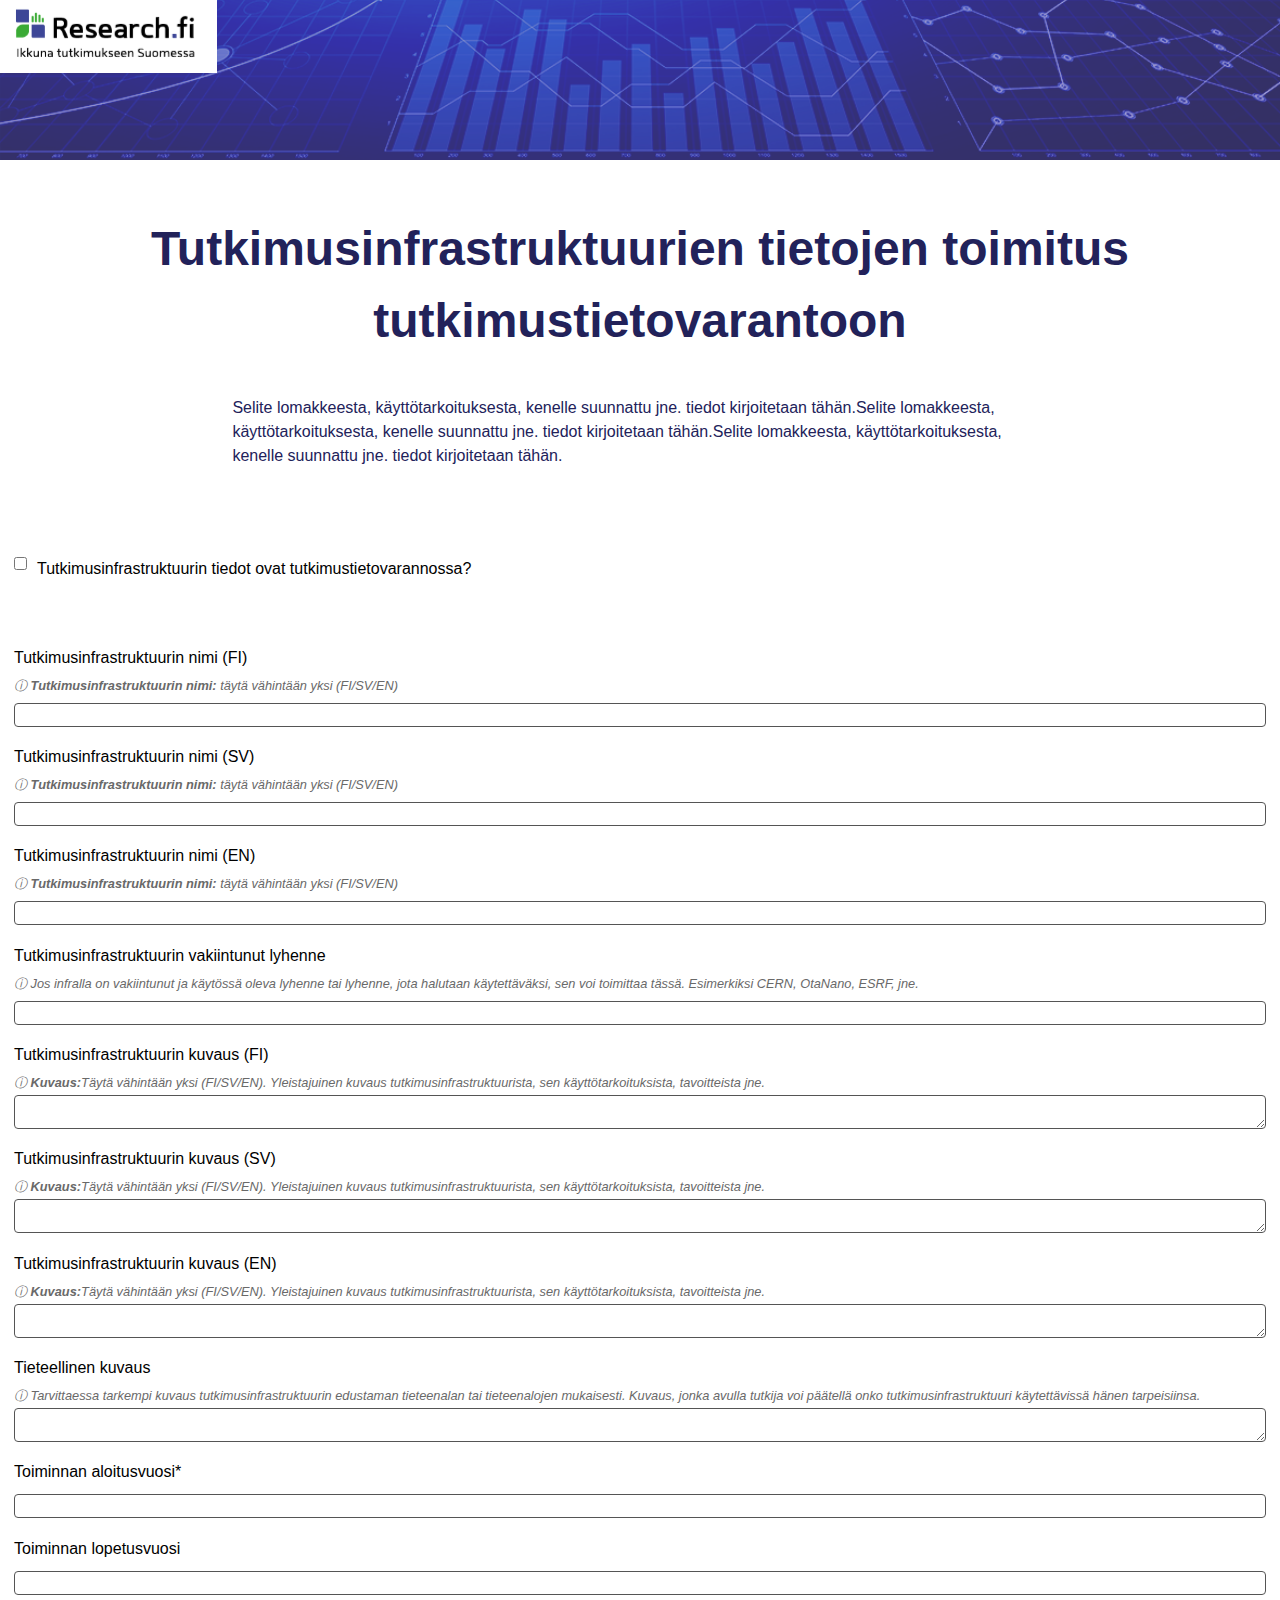
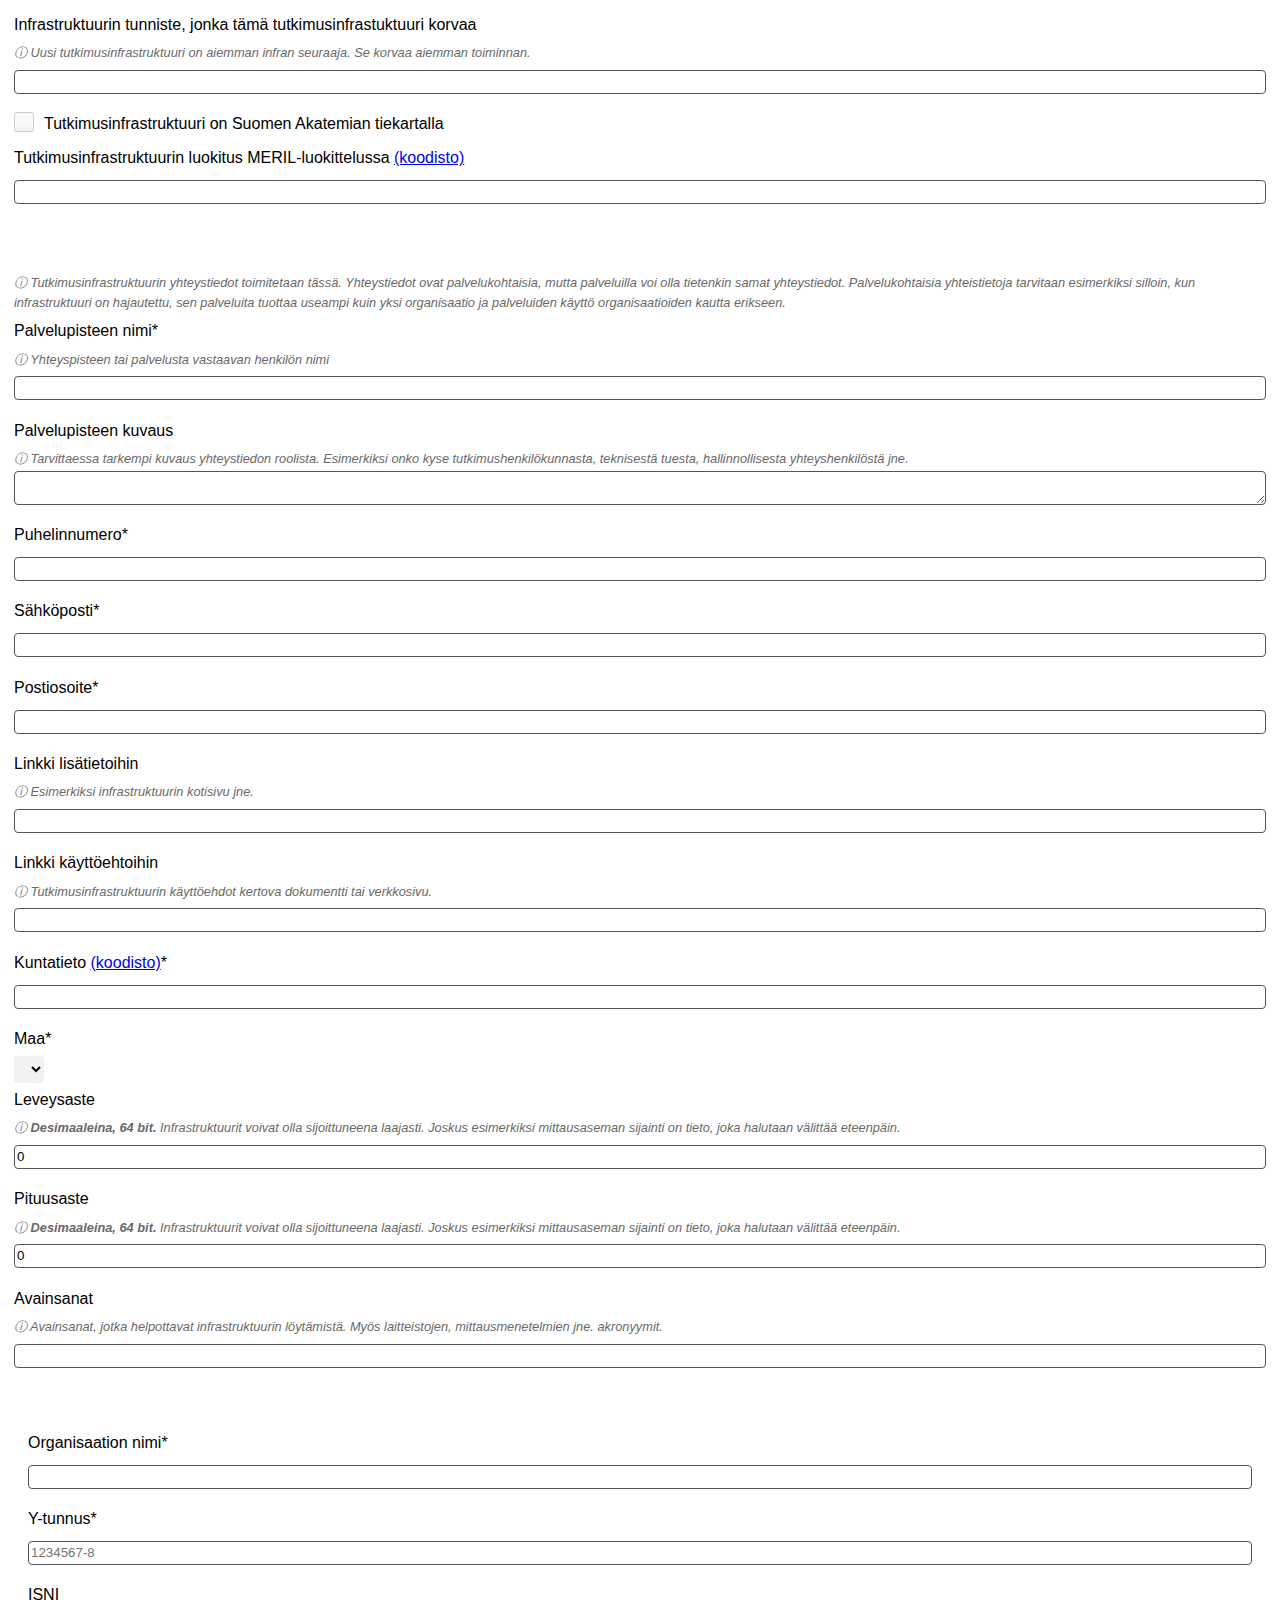
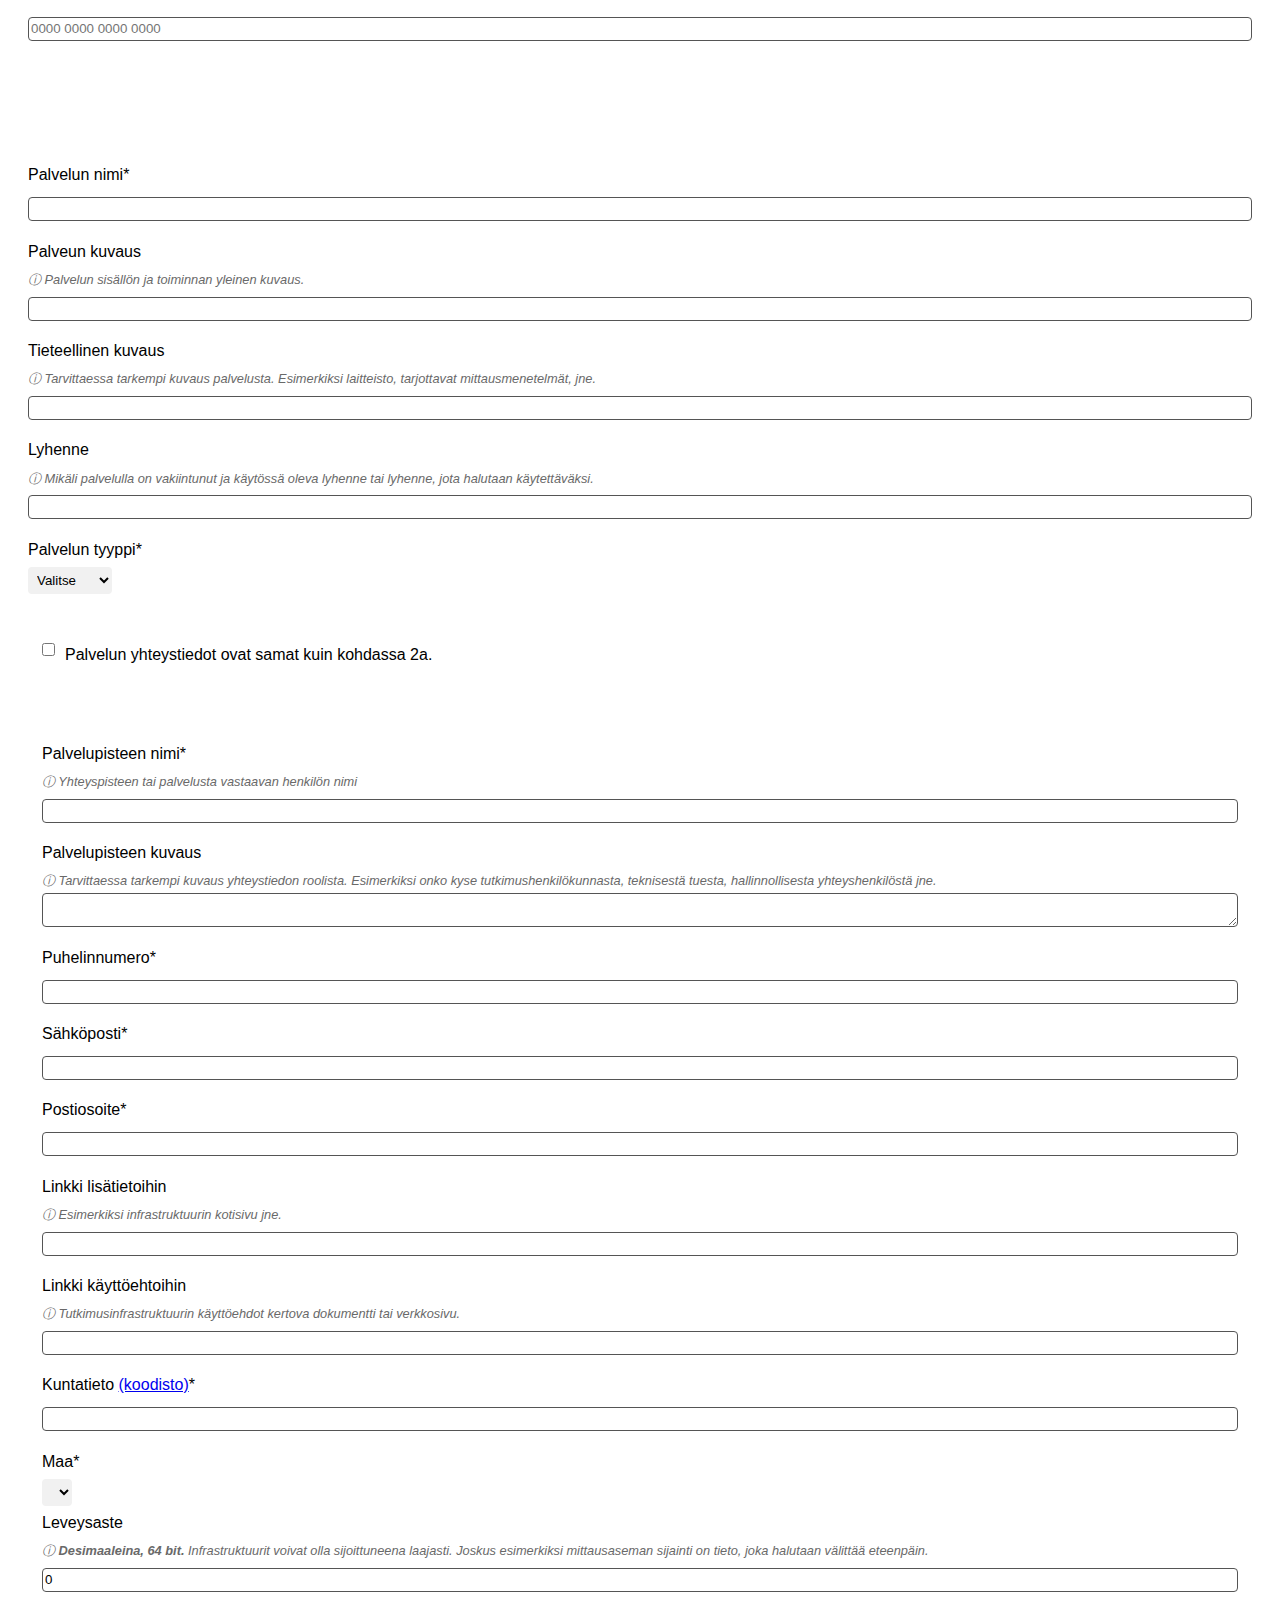
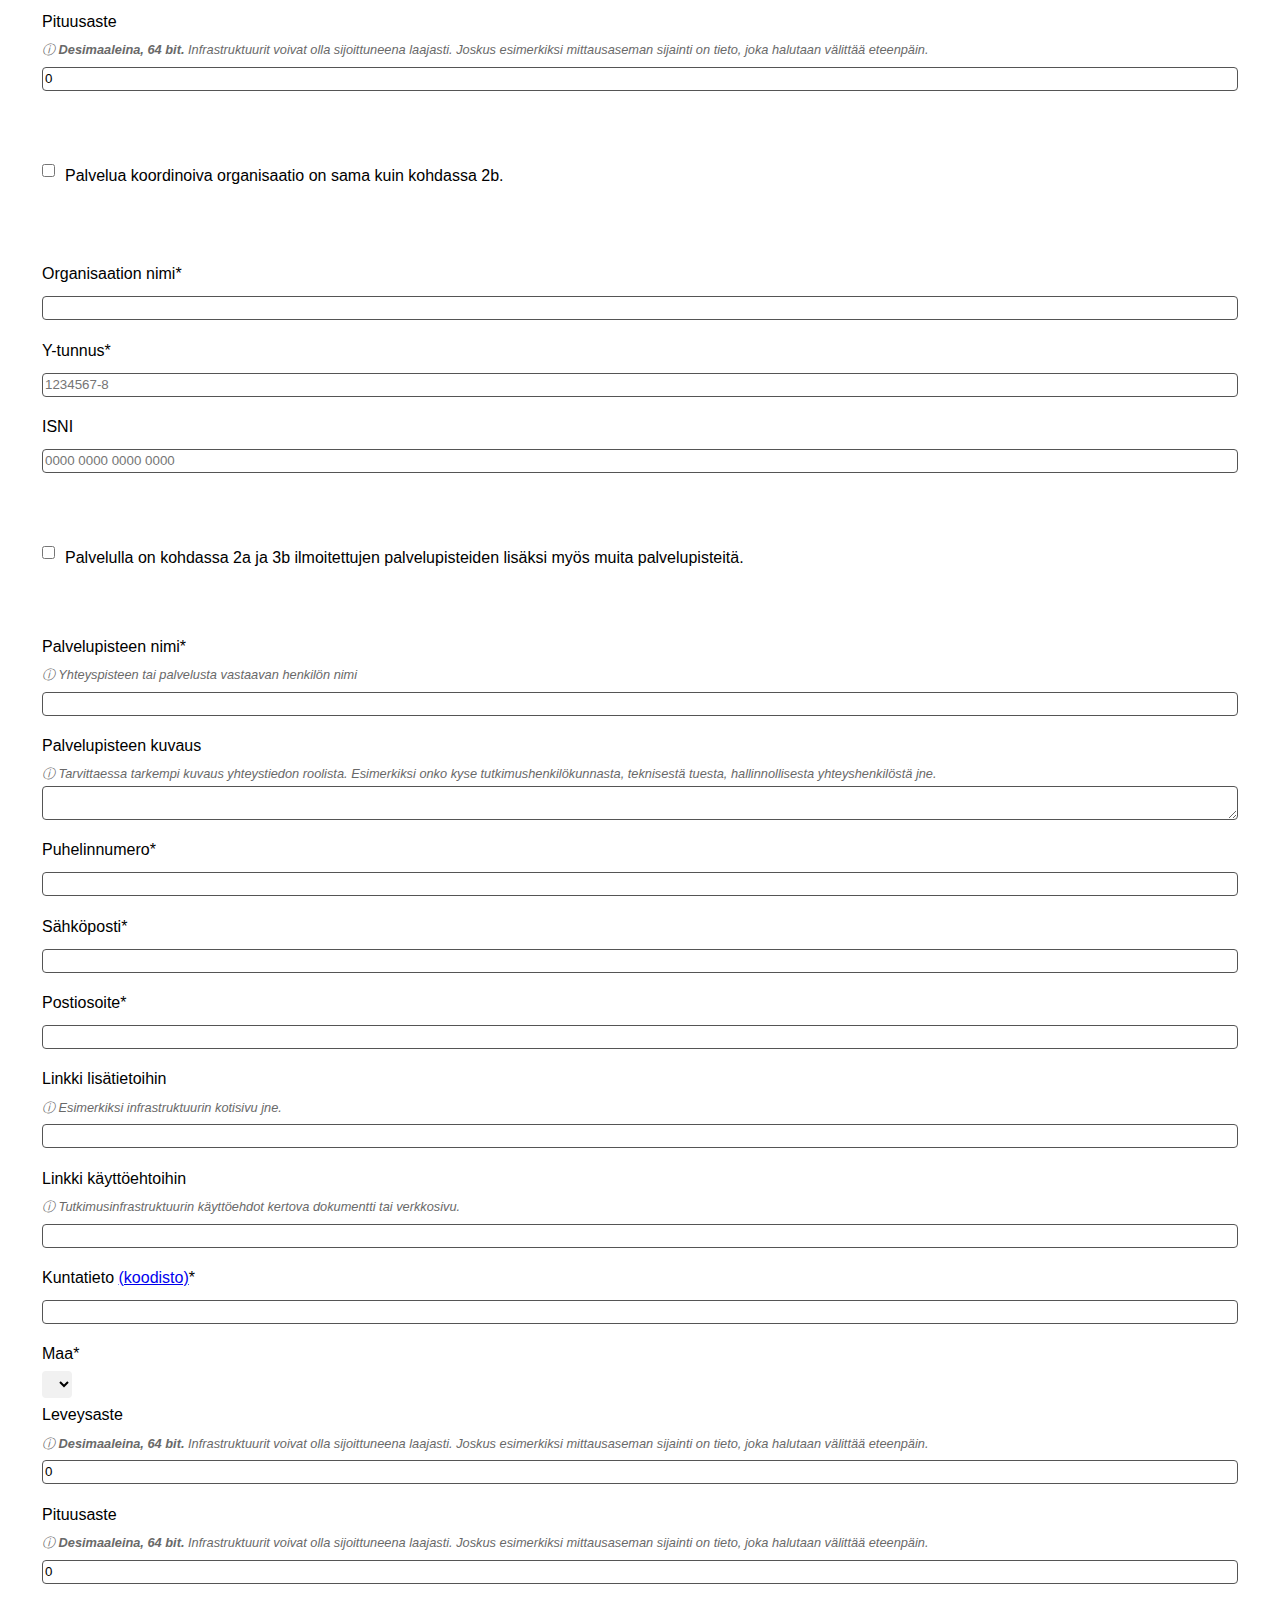
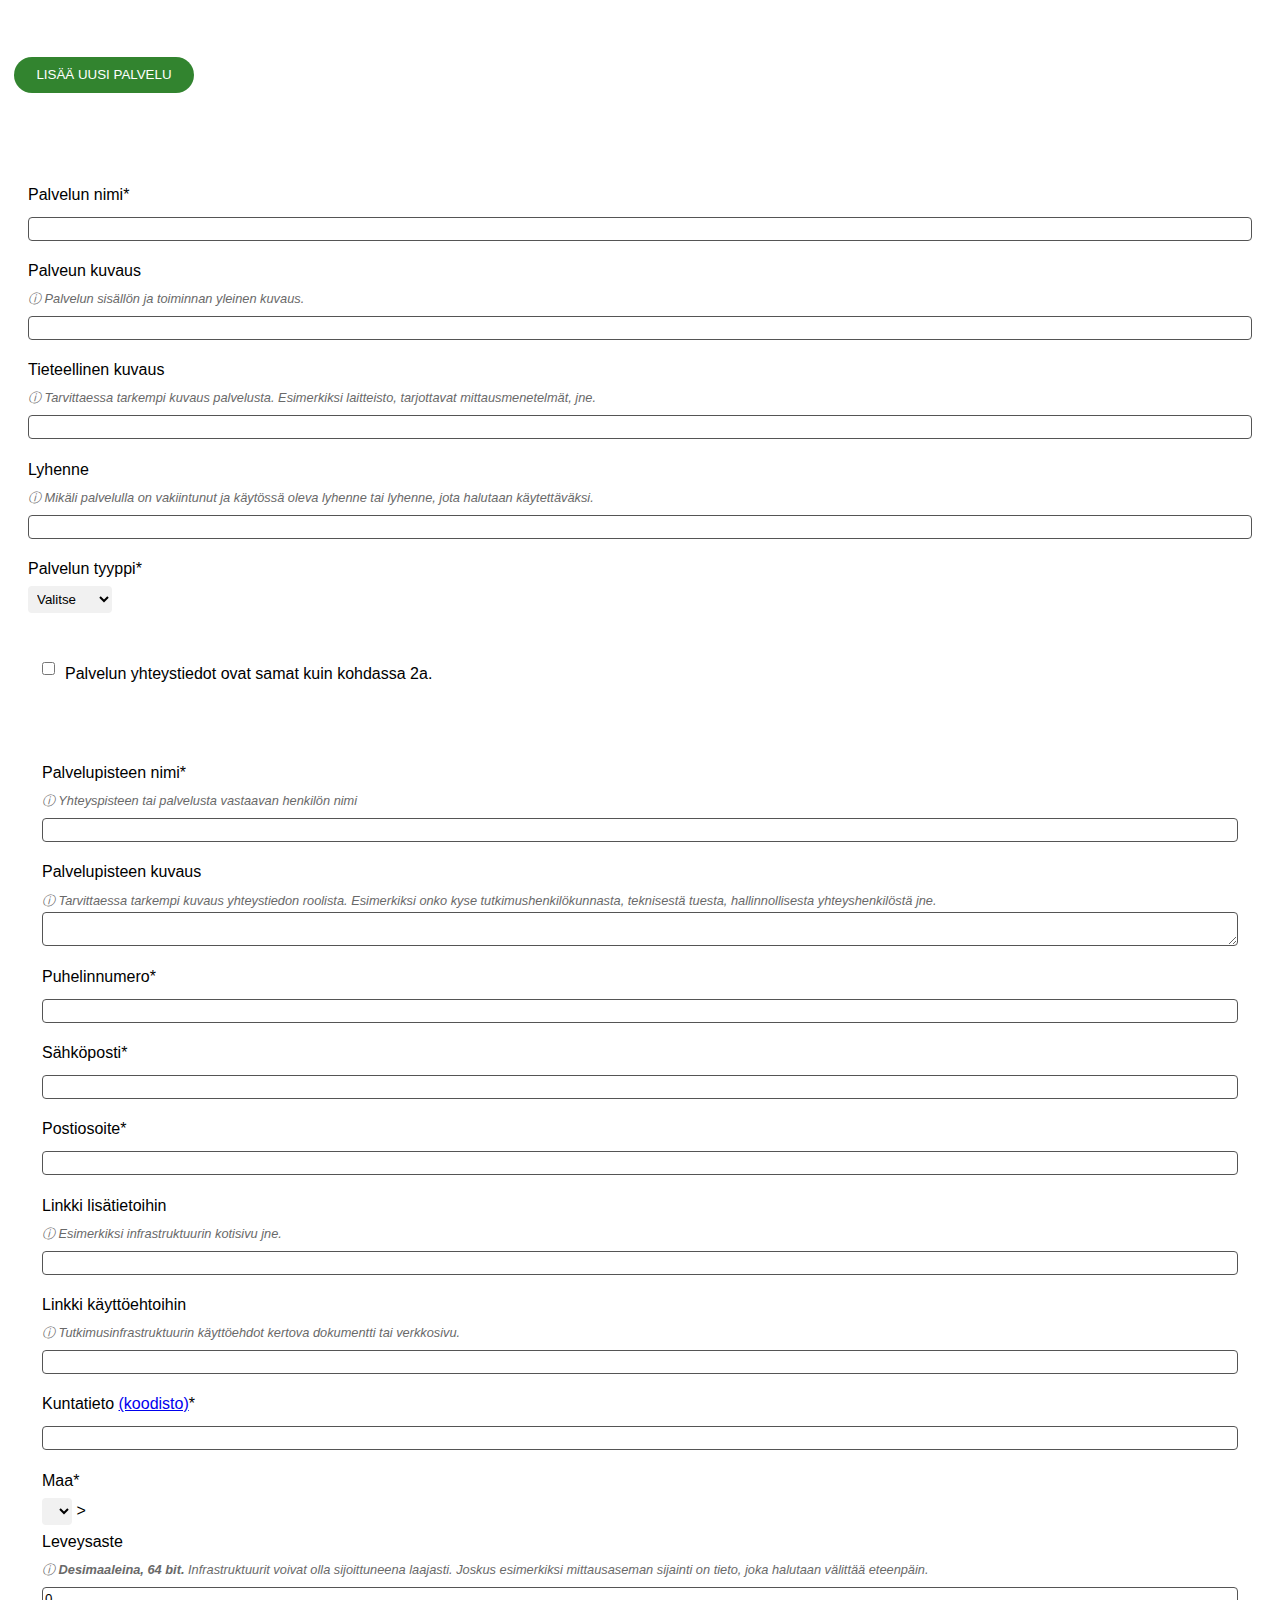
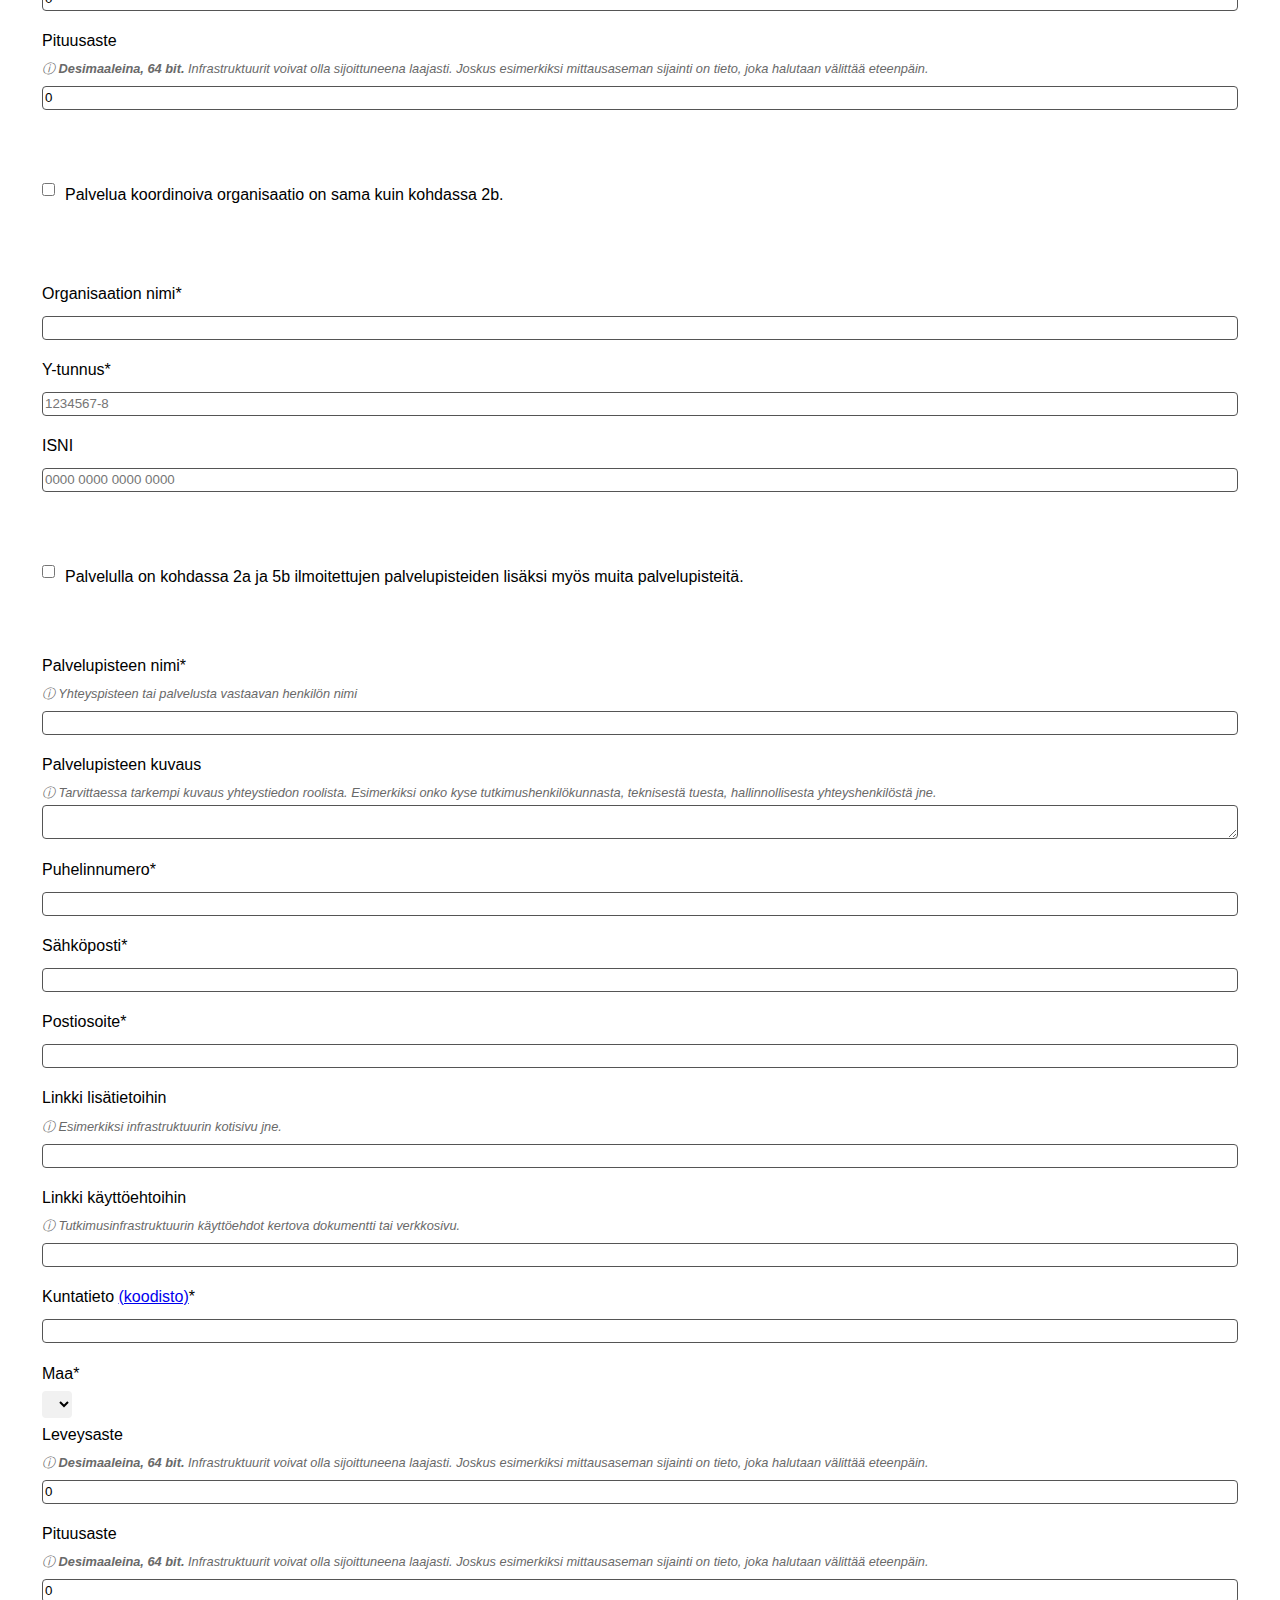
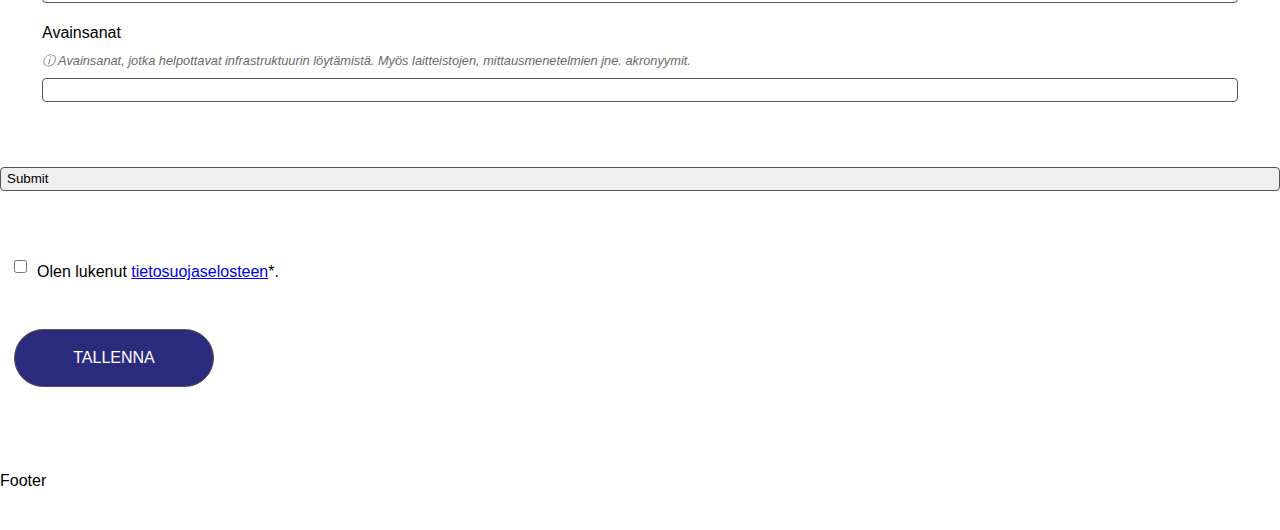
<file: tipa_index.html>
<!DOCTYPE html>

<html lang="fi">

<!-- -------------------HTML------------------------- !-->

<head>
    <meta charset="utf-8">
    <meta name="viewport" content="width=device-width">
    <title>Tutkimusinfrastruktuurien tietojen toimitus tutkimustietovarantoon</title>
    <meta name="Tutkimusinfrastruktuurien tietojen toimitus tutkimustietovarantoon" content="Lomake jolla voidaan toimittaa tutkimusorganisaation tutkimusinfrastruktuurin tiedot kansalliseen tutkimustietovarantoon.">
    <link href="https://fonts.googleapis.com/css?family=Roboto:400,700" rel="stylesheet">
    <link rel="stylesheet" href="css/tipa_tyylit.css">
    <script src="tipa.js"></script>
</head>

<body>
    <header>
        <div class="hero">
            <div class="logo"><img alt="logo" src="css/Capture.PNG" /></div>
        </div>
    </header>

    <main>
        <div class="content w80">
            <h1>Tutkimusinfrastruktuurien tietojen toimitus tutkimustietovarantoon</h1>
            <p class="subheading legend_border w80">Selite lomakkeesta, käyttötarkoituksesta, kenelle suunnattu jne. tiedot kirjoitetaan tähän.Selite lomakkeesta, käyttötarkoituksesta, kenelle suunnattu jne. tiedot kirjoitetaan tähän.Selite lomakkeesta, käyttötarkoituksesta, kenelle suunnattu jne. tiedot kirjoitetaan tähän.</p>
        </div>
        <div style="background-color: #fff; width: 100%;">

            <div class="content w60" ;>

                <form action="#" method="post">
                    <fieldset>
                        <legend>
                            <h2>Ovatko tutkimusinfrastruktuurin tiedot jo tutkimustietovarannossa?</h2>
                        </legend>

                        <label for="TTV_yes">
                            <input type="checkbox" id="TTV_yes" name="TTV_yes" value="yes" onclick="toggleElement('hidden_fieldsTTV', this.checked)" />
                            Tutkimusinfrastruktuurin tiedot ovat tutkimustietovarannossa?
                        </label>

                        <div id="hidden_fieldsTTV" class="hidden">
                            <fieldset id=TTVcode>


                                <label for="ttv_id">Jos kyllä, kerro tutkimusinfrastruktuurin tunniste tässä</label>
                                <p class="info"><a class="ohje">&#9432;</a> Tarkista tunniste <a href="www.research.fi" target="_blank">portaalista</a>.</p>
                                <input type="text" class="field" name="ttv_id" id="ttv_id">

                            </fieldset>
                        </div>

                    </fieldset>

                    <!-- ------------------ 1 basic description for main infrstucture ------------------ !-->

                    <fieldset>
                        <legend>
                            <h2>1. Tutkimusinfrastruktuurin kuvailutiedot</h2>
                        </legend>

                        <label for="infraNameFi">Tutkimusinfrastruktuurin nimi (FI)</label>
                        <p class="info"><a class="ohje">&#9432;</a> <strong>Tutkimusinfrastruktuurin nimi:</strong> täytä vähintään yksi (FI/SV/EN)</p>
                        <input type="text" name="infraNameFi" id="infraNameFi" class="field">

                        <label for="infraNameSv">Tutkimusinfrastruktuurin nimi (SV) </label>
                        <p class="info"><a class="ohje">&#9432;</a> <strong>Tutkimusinfrastruktuurin nimi:</strong> täytä vähintään yksi (FI/SV/EN)</p>
                        <input type="text" name="infraNameSv" id="infraNameSv" class="field">

                        <label for="infraNameEn">Tutkimusinfrastruktuurin nimi (EN)</label>
                        <p class="info"><a class="ohje">&#9432;</a> <strong>Tutkimusinfrastruktuurin nimi:</strong> täytä vähintään yksi (FI/SV/EN)</p>
                        <input type="text" name="infraNameEn" id="infraNameEn" class="field">

                        <label for="infraAbbrev">Tutkimusinfrastruktuurin vakiintunut lyhenne</label>
                        <p class="info"><a class="ohje">&#9432;</a> Jos infralla on vakiintunut ja käytössä oleva lyhenne tai lyhenne, jota halutaan käytettäväksi, sen voi toimittaa tässä. Esimerkiksi CERN, OtaNano, ESRF, jne.</p>
                        <input type="text" name="infraAbbrev" id="infraAbbrev" class="field">


                        <label for="infraDescrFi">Tutkimusinfrastruktuurin kuvaus (FI)</label>
                        <p class="info"><a class="ohje">&#9432;</a> <strong>Kuvaus:</strong>Täytä vähintään yksi (FI/SV/EN).
                            Yleistajuinen kuvaus tutkimusinfrastruktuurista, sen käyttötarkoituksista, tavoitteista jne.</p>
                        <textarea id="infraDescrFi" name="infraDescrFi" class="field"></textarea>

                        <label for="infraDescrSv">Tutkimusinfrastruktuurin kuvaus (SV)</label>
                        <p class="info"><a class="ohje">&#9432;</a> <strong>Kuvaus:</strong>Täytä vähintään yksi (FI/SV/EN).
                            Yleistajuinen kuvaus tutkimusinfrastruktuurista, sen käyttötarkoituksista, tavoitteista jne.</p>
                        <textarea id="infraDescrSv" name="infraDescrSv" class="field"></textarea>

                        <label for="infraDescrEn">Tutkimusinfrastruktuurin kuvaus (EN)</label>
                        <p class="info"><a class="ohje">&#9432;</a> <strong>Kuvaus:</strong>Täytä vähintään yksi (FI/SV/EN).
                            Yleistajuinen kuvaus tutkimusinfrastruktuurista, sen käyttötarkoituksista, tavoitteista jne.</p>
                        <textarea id="infraDescrEn" name="infraDescrEn" class="field"></textarea>


                        <label for="infraDescrSci">Tieteellinen kuvaus</label>
                        <p class="info"><a class="ohje">&#9432;</a> Tarvittaessa tarkempi kuvaus tutkimusinfrastruktuurin edustaman tieteenalan tai tieteenalojen mukaisesti. Kuvaus, jonka avulla tutkija voi päätellä onko tutkimusinfrastruktuuri käytettävissä hänen tarpeisiinsa.</p>
                        <textarea id="kuvausTie" name="infraDescrSci" id="infraDescrSci" class="field"></textarea>


                        <label for="startYear"> Toiminnan aloitusvuosi<span style="color: red important!;">*</span></label>
                        <input type="number" id="startYear" name="startYear" class="field">

                        <label for="endYear"> Toiminnan lopetusvuosi</label>
                        <input type="number" id="endYear" name="endYear" class="field">


                        <label for="infraReplace">Infrastruktuurin tunniste, jonka tämä tutkimusinfrastuktuuri korvaa</label>
                        <p class="info"><a class="ohje">&#9432;</a> Uusi tutkimusinfrastruktuuri on aiemman infran seuraaja. Se korvaa aiemman toiminnan.</p>
                        <input type="text" name="infraReplace" id="infraReplace" class="field">


                        <label for="infraAcafi">
                            <input type="checkbox" name="infraAcafi" id="infraAcafi" class="box">
                            Tutkimusinfrastruktuuri on Suomen Akatemian tiekartalla
                        </label>

                        <label for="infraMeril"> Tutkimusinfrastruktuurin luokitus MERIL-luokittelussa <a href="#" target="_blank">(koodisto)</a></label>
                        <input type="text" name="infraMeril" id="infraMeril" class="field">

                    </fieldset>

                    <!-- ------infraCon------------ 2a contact information for main infra------------------ !-->

                    <fieldset>
                        <legend>
                            <h2>2a. Tutkimusinfrastruktuurin yhteystiedot</h2>
                        </legend>
                        <p class="info infoXL"><a class="ohje">&#9432;</a> Tutkimusinfrastruktuurin yhteystiedot toimitetaan tässä. Yhteystiedot ovat palvelukohtaisia, mutta palveluilla voi olla tietenkin samat yhteystiedot. Palvelukohtaisia yhteistietoja tarvitaan esimerkiksi silloin, kun infrastruktuuri on hajautettu, sen palveluita tuottaa useampi kuin yksi organisaatio ja palveluiden käyttö organisaatioiden kautta erikseen. </p>

                        <label for="infraConName">Palvelupisteen nimi<span style="color: red important!;">*</span></label>
                        <p class="info"><a class="ohje">&#9432;</a> Yhteyspisteen tai palvelusta vastaavan henkilön nimi</p>
                        <input type="text" id="infraConName" name="infraConName" class="field">

                        <label for="infraConDescr">Palvelupisteen kuvaus</label>
                        <p class="info"><a class="ohje">&#9432;</a> Tarvittaessa tarkempi kuvaus yhteystiedon roolista. Esimerkiksi onko kyse tutkimushenkilökunnasta, teknisestä tuesta, hallinnollisesta yhteyshenkilöstä jne.</p>
                        <textarea id="infraConDescr" name="infraConDescr" class="field"></textarea>

                        <label for="infraConTel">Puhelinnumero<span style="color: red important!;">*</span></label>
                        <input type="tel" id="infraConTel" name="infraConTel" class="field">

                        <label for="infraConTel">Sähköposti<span style="color: red important!;">*</span> </label>
                        <input type="email" id="infraConTel" name="infraConTel" class="field">

                        <label for="infraConPost">Postiosoite<span style="color: red important!;">*</span></label>
                        <input type="text" id="infraConPost" name="infraConPost" class="field">

                        <label for="infraConInfo">Linkki lisätietoihin</label>
                        <p class="info"><a class="ohje">&#9432;</a> Esimerkiksi infrastruktuurin kotisivu jne.</p>
                        <input type="url" id="infraConInfo" name="infraConInfo" class="field">


                        <label for="infraConTerms">Linkki käyttöehtoihin</label>
                        <p class="info"><a class="ohje">&#9432;</a> Tutkimusinfrastruktuurin käyttöehdot kertova dokumentti tai verkkosivu.</p>
                        <input type="url" id="infraConTerms" name="infraConTerms" class="field">


                        <label for="infraConMuninc">Kuntatieto <a href="#" target="_blank">(koodisto)</a><span style="color: red important!;">*</span></label>
                        <input type="text" id="infraConMuninc" name="infraConMuninc" class="field">

                        <label for="infraCountry" class="dropdown">Maa<span style="color: red important!;">*</span></label>

                        <select id="infraCountry" name="infraCountry">
                        </select>

                        <label for="infraConLatitude">Leveysaste</label>
                        <p class="info"><a class="ohje">&#9432;</a> <strong>Desimaaleina, 64 bit.</strong> Infrastruktuurit voivat olla sijoittuneena laajasti. Joskus esimerkiksi mittausaseman sijainti on tieto, joka halutaan välittää eteenpäin.</p>
                        <input type="number" min="0" value="0" step=".01" id="infraConLatitude" name="infraConLatitude" class="field">


                        <label for="infraConLongitude">Pituusaste</label>
                        <p class="info"><a class="ohje">&#9432;</a> <strong>Desimaaleina, 64 bit.</strong> Infrastruktuurit voivat olla sijoittuneena laajasti. Joskus esimerkiksi mittausaseman sijainti on tieto, joka halutaan välittää eteenpäin.</p>
                        <input type="number" min="0" value="0" step=".01" id="infraConLongitude" name="infraConLongitude" class="field">


                        <label for="infraKeywords">Avainsanat</label>
                        <p class="info"><a class="ohje">&#9432;</a> Avainsanat, jotka helpottavat infrastruktuurin löytämistä. Myös laitteistojen, mittausmenetelmien jne. akronyymit.</p>
                        <input type="text" id="infraKeywords" name="infraKeywords" class="field">

                        <!-- -------CoOrg----------- 2b coordinating organization for main infra ------------------ !-->

                        <fieldset>
                            <legend>
                                <h2>2b. Koordinoiva organisaatio</h2>
                            </legend>

                            <label for="CoOrgName">Organisaation nimi<span style="color: red important!;">*</span></label>
                            <input type="text" id="CoOrgName" name="CoOrgName" class="field">

                            <label for="CoOrgID">Y-tunnus<span style="color: red important!;">*</span></label>
                            <input type="text" id="CoOrgID" name="CoOrgID" class="field" pattern="([0-9]{7} - [0-9]{1})" placeholder="1234567-8">

                            <label for="CoOrgIsni">ISNI</label>
                            <input type="text" id="CoOrgIsni" name="CoOrgIsni" class="field" pattern="([0-9]{15} [a-zA-Z0-9]{1})" placeholder="0000 0000 0000 0000">
                        </fieldset>





                        <!-- ------------------ 3 services ------------------ -->

                        <fieldset>
                            <legend>
                                <h2>3. Tutkimusinfrastruktuurin palvelu</h2>
                            </legend>

                            <!-- --------------- 3a service information---------------- -->

                            <legend>
                                <h2>3a. Palvelun tiedot</h2>
                            </legend>

                            <label for="serName">Palvelun nimi<span style="color: red important!;">*</span></label>
                            <input type="text" id="serName" name="serName" class="field require-if-active"> <!-- https://css-tricks.com/exposing-form-fields-radio-button-css/ !-->

                            <label for="serDescr">Palveun kuvaus </label>
                            <p class="info"><a class="ohje">&#9432;</a> Palvelun sisällön ja toiminnan yleinen kuvaus.</p>
                            <input type="text" id="serDescr" name="serDescr" class="field">

                            <label for="serDescriptionsci">Tieteellinen kuvaus</label>
                            <p class="info"><a class="ohje">&#9432;</a> Tarvittaessa tarkempi kuvaus palvelusta. Esimerkiksi laitteisto, tarjottavat mittausmenetelmät, jne.</p>
                            <input type="text" id="serDescrsci" name="serDescrsci" class="field">


                            <label for="serAbbrev">Lyhenne</label>
                            <p class="info"><a class="ohje">&#9432;</a> Mikäli palvelulla on vakiintunut ja käytössä oleva lyhenne tai lyhenne, jota halutaan käytettäväksi.</p>
                            <input type="text" id="serAbbrev" name="serAbbrev" class="field">

                            <label for="serType" class="dropdown">Palvelun tyyppi<span style="color: red important!;">*</span></label>
                            <select id="serType" name="serType">
                                <option selected value="base" disabled>Valitse</option>
                                <option value="aineisto">Aineisto</option>
                                <option value="laitteisto">Laitteisto</option>
                                <option value="palvelu">Palvelu</option>
                            </select>

                            <!-- ------------------ option checkbox / Servive contact information ---------------- -->

                            <fieldset>
                                <legend>
                                    <h2>3b. Palvelun yhteystiedot</h2>
                                </legend>

                                <label for="SerPointSame">
                                    <input type="checkbox" id="SerPointSame" name="SerPointSame" value="yes" onclick="showHideSerPointSame()">
                                    Palvelun yhteystiedot ovat samat kuin kohdassa 2a.
                                </label>
                            </fieldset>

                            <!-- Tähän tarvitaan toiminto jos klikattu = kopioi tiedot kohdasta 2a. -->

                            <!-- -------(SerPoint)----- Option fields for service contact info (other than 2a)------------ -->

                            <fieldset id="SerPointOther">
                                <div id="hidden_fields2">

                                    <legend>
                                        <h2>Palvelun yhteystiedot (eri kuin kohdassa 2a ilmoitetut)</h2>
                                    </legend>

                                    <label for="SerPointName">Palvelupisteen nimi<span style="color: red important!;">*</span></label>
                                    <p class="info"><a class="ohje">&#9432;</a> Yhteyspisteen tai palvelusta vastaavan henkilön nimi</p>
                                    <input type="text" id="SerPointName" name="SerPointName" class="field">


                                    <label for="SerPointDescr">Palvelupisteen kuvaus</label>
                                    <p class="info"><a class="ohje">&#9432;</a> Tarvittaessa tarkempi kuvaus yhteystiedon roolista. Esimerkiksi onko kyse tutkimushenkilökunnasta, teknisestä tuesta, hallinnollisesta yhteyshenkilöstä jne.</p>
                                    <textarea id="SerPointDescr" name="SerPointDescr" class="field"></textarea>

                                    <label for="SerPointTel">Puhelinnumero<span style="color: red important!;">*</span></label>
                                    <input type="tel" id="SerPointTel" name="SerPointTel" class="field">

                                    <label for="SerPointEmail">Sähköposti<span style="color: red important!;">*</span> </label>
                                    <input type="email" id="SerPointEmail" name="SerPointEmail" class="field">

                                    <label for="SerPointPost">Postiosoite<span style="color: red important!;">*</span></label>
                                    <input type="text" id="SerPointPost" name="SerPointPost" class="field">

                                    <label for="SerPointInfo">Linkki lisätietoihin</label>
                                    <p class="info"><a class="ohje">&#9432;</a> Esimerkiksi infrastruktuurin kotisivu jne.</p>
                                    <input type="url" id="SerPointInfo" name="SerPointInfo" class="field">

                                    <label for="SerPointTerms">Linkki käyttöehtoihin</label>
                                    <p class="info"><a class="ohje">&#9432;</a> Tutkimusinfrastruktuurin käyttöehdot kertova dokumentti tai verkkosivu.</p>
                                    <input type="url" id="SerPointTerms" name="SerPointTerms" class="field">


                                    <label for="SerPointMuninci">Kuntatieto <a href="#" target="_blank">(koodisto)</a><span style="color: red important!;">*</span></label>
                                    <input type="text" id="SerPointMuninci" name="SerPointMuninci" class="field">

                                    <label for="SerPointCountry" class="dropdown">Maa<span style="color: red important!;">*</span></label>

                                    <select id="SerPointCountry" name="SerPointCountry">
                                    </select>

                                    <label for="SerPointLatitude">Leveysaste</label>
                                    <p class="info"><a class="ohje">&#9432;</a> <strong>Desimaaleina, 64 bit.</strong> Infrastruktuurit voivat olla sijoittuneena laajasti. Joskus esimerkiksi mittausaseman sijainti on tieto, joka halutaan välittää eteenpäin.</p>
                                    <input type="number" min="0" value="0" step=".01" id="SerPointLatitude" name="SerPointLatitude" class="field">

                                    <label for="SerPointLongitude">Pituusaste</label>
                                    <p class="info"><a class="ohje">&#9432;</a> <strong>Desimaaleina, 64 bit.</strong> Infrastruktuurit voivat olla sijoittuneena laajasti. Joskus esimerkiksi mittausaseman sijainti on tieto, joka halutaan välittää eteenpäin.</p>
                                    <input type="number" min="0" value="0" step=".01" id="SerPointLongitude" name="SerPointLongitude" class="field">


                                </div>
                            </fieldset>


                            <!-- -------(SerCoOrg)------ Option checkbox / responsible organisation ---------------- !-->

                            <fieldset>
                                <legend>
                                    <h2>3c. Koordinoiva organisaatio</h2>
                                </legend>

                                <label for="SerCoOrg">
                                    <input type="checkbox" id="SerCoOrg" name="SerCoOrg" value="yes" onclick="showHideSerCoOrg()">
                                    Palvelua koordinoiva organisaatio on sama kuin kohdassa 2b.
                                </label>

                            </fieldset>

                            <!-- -----(CoOrg_oth)------- 3c option fields for responsible organisation (other than 2b) --->


                            <fieldset id="SerCoOrgOther">
                                <div id="hidden_fields3">

                                    <legend>
                                        <h2>Koordinoiva organisaatio (eri kuin kohdassa 2b)</h2>
                                    </legend>

                                    <label for="CoOrgName_oth">Organisaation nimi<span style="color: red important!;">*</span></label>
                                    <input type="text" id="CoOrgName_oth" name="CoOrgName_oth" class="field">

                                    <label for="CoOrgID_oth">Y-tunnus<span style="color: red important!;">*</span></label>
                                    <input type="text" id="CoOrgID_oth" name="CoOrgID_oth" class="field" pattern="([0-9]{7} - [0-9]{1})" placeholder="1234567-8">

                                    <label for="CoOrgIsni_oth">ISNI</label>
                                    <input type="text" id="CoOrgIsni_oth" name="CoOrgIsni_oth" class="field" pattern="([0-9]{15} [a-zA-Z0-9]{1})" placeholder="0000 0000 0000 0000">

                                </div>
                            </fieldset>



                            <!-- --------(_Add)-----Option checkbox / additional contact information ---------------- -->

                            <fieldset>
                                <legend>
                                    <h2>3d. Palvelun muut palvelupisteet</h2>
                                </legend>

                                <label for="SerPointOther_add">
                                    <input type="checkbox" id="SerPointOther_add" name="SerPointOther_add" value="yes" onclick="showHideSerPointOther_add()">
                                    Palvelulla on kohdassa 2a ja 3b ilmoitettujen palvelupisteiden lisäksi myös muita palvelupisteitä.
                                </label>
                            </fieldset>

                            <!-- ------(_Add)------ 3d option fields for additional contact information ----------- -->


                            <div id="hidden_fields4" class="hide4d">
                                <fieldset id="AddOtherSerPoint">


                                    <legend>
                                        <h2>Saman palvelun muut palvelupisteet</h2>
                                    </legend>


                                    <label for="SerPointName_add">Palvelupisteen nimi<span style="color: red important!;">*</span></label>
                                    <p class="info"><a class="ohje">&#9432;</a> Yhteyspisteen tai palvelusta vastaavan henkilön nimi</p>
                                    <input type="text" id="SerPointName_add" name="SerPointName_add" class="field">


                                    <label for="SerPointDescr_add">Palvelupisteen kuvaus</label>
                                    <p class="info"><a class="ohje">&#9432;</a> Tarvittaessa tarkempi kuvaus yhteystiedon roolista. Esimerkiksi onko kyse tutkimushenkilökunnasta, teknisestä tuesta, hallinnollisesta yhteyshenkilöstä jne.</p>
                                    <textarea id="SerPointDescr_add" name="SerPointDescr_add" class="field"></textarea>

                                    <label for="SerPointTel_add">Puhelinnumero<span style="color: red important!;">*</span></label>
                                    <input type="tel" id="SerPointTel_add" name="SerPointTel_add" class="field">

                                    <label for="SerPointEmail_add">Sähköposti<span style="color: red important!;">*</span> </label>
                                    <input type="email" id="SerPointEmail_add" name="SerPointEmail_add" class="field">

                                    <label for="SerPointPost_add">Postiosoite<span style="color: red important!;">*</span></label>
                                    <input type="text" id="SerPointPost_add" name="SerPointPost_add" class="field">

                                    <label for="SerPointInfo_add">Linkki lisätietoihin</label>
                                    <p class="info"><a class="ohje">&#9432;</a> Esimerkiksi infrastruktuurin kotisivu jne.</p>
                                    <input type="url" id="SerPointInfo_add" name="SerPointInfo_add" class="field">

                                    <label for="SerPointTerms_add">Linkki käyttöehtoihin</label>
                                    <p class="info"><a class="ohje">&#9432;</a> Tutkimusinfrastruktuurin käyttöehdot kertova dokumentti tai verkkosivu.</p>
                                    <input type="url" id="SerPointTerms_add" name="SerPointTerms_add" class="field">


                                    <label for="SerPointMuninci_add">Kuntatieto <a href="#" target="_blank">(koodisto)</a><span style="color: red important!;">*</span></label>
                                    <input type="text" id="SerPointMuninci_add" name="SerPointMuninci_add" class="field">

                                    <label for="SerPointCountry_add" class="dropdown">Maa<span style="color: red important!;">*</span></label>

                                    <select id="SerPointCountry_add" name="SerPointCountry_add">
                                    </select>

                                    <label for="SerPointLatitude_add">Leveysaste</label>
                                    <p class="info"><a class="ohje">&#9432;</a> <strong>Desimaaleina, 64 bit.</strong> Infrastruktuurit voivat olla sijoittuneena laajasti. Joskus esimerkiksi mittausaseman sijainti on tieto, joka halutaan välittää eteenpäin.</p>
                                    <input type="number" min="0" value="0" step=".01" id="SerPointLatitude_add" name="SerPointLatitude_add" class="field">

                                    <label for="SerPointLongitude_add">Pituusaste</label>
                                    <p class="info"><a class="ohje">&#9432;</a> <strong>Desimaaleina, 64 bit.</strong> Infrastruktuurit voivat olla sijoittuneena laajasti. Joskus esimerkiksi mittausaseman sijainti on tieto, joka halutaan välittää eteenpäin.</p>
                                    <input type="number" min="0" value="0" step=".01" id="SerPointLongitude_add" name="SerPointLongitude_add" class="field">



                                </fieldset>
                            </div>

                        </fieldset>

                        <!-- ------------------ EO main infra fields ----------------- -->
                        <!-- ------------------EO  service ---------------- -->

                        <!-- -------names not updated/section to be deleted?-----------Additional service (2nd) 5a-d ---------------- !-->


                        <button class="cta-pal" id="2ndService" name="2ndService" value="yes" onclick="addSection('moreServices')" type="button">Lisää uusi palvelu</button>

                        <div id="moreServices"></div>

                        <div id="hidden_fields2ndSer" class="hide2ndSer">

                            <fieldset id=2ndSer>

                                <!-- -------(_2nd)-------- 5a service information---------------- !-->


                                <legend>
                                    <h2>5a. Palvelun tiedot</h2>
                                </legend>

                                <label for="nimiAdd_2nd">Palvelun nimi<span style="color: red important!;">*</span></label>
                                <input type="text" id="nimiAdd_2nd" name="nimiAdd_2nd" class="field require-if-active"> <!-- https://css-tricks.com/exposing-form-fields-radio-button-css/ !-->

                                <label for="kuvausAdd_2nd">Palveun kuvaus </label>
                                <p class="info"><a class="ohje">&#9432;</a> Palvelun sisällön ja toiminnan yleinen kuvaus.</p>
                                <input type="text" id="kuvausAdd_2nd" name="kuvausAdd_2nd" class="field">

                                <label for="kuvausTieAdd_2nd">Tieteellinen kuvaus</label>
                                <p class="info"><a class="ohje">&#9432;</a> Tarvittaessa tarkempi kuvaus palvelusta. Esimerkiksi laitteisto, tarjottavat mittausmenetelmät, jne.</p>
                                <input type="text" id="kuvausTieAdd_2nd" name="kuvausTieAdd_2nd" class="field">


                                <label for="lyhenneAdd_2nd">Lyhenne</label>
                                <p class="info"><a class="ohje">&#9432;</a> Mikäli palvelulla on vakiintunut ja käytössä oleva lyhenne tai lyhenne, jota halutaan käytettäväksi.</p>
                                <input type="text" id="lyhenneAdd_2nd" name="lyhenneAdd_2nd" class="field">

                                <label for="tyyppiAdd_2nd" class="dropdown">Palvelun tyyppi<span style="color: red important!;">*</span></label>
                                <select id="tyyppiAdd_2nd" name="tyyppiAdd_2nd">
                                    <option selected value="base" disabled>Valitse</option>
                                    <option value="aineisto">Aineisto</option>
                                    <option value="laitteisto">Laitteisto</option>
                                    <option value="palvelu">Palvelu</option>
                                </select>



                                <!-- --------(_2nd)---------- option checkbox / Servive contact information ---------------- !-->

                                <fieldset>
                                    <legend>
                                        <h2>4b. Palvelun yhteystiedot</h2>
                                    </legend>

                                    <label for="PPadditional_2nd">
                                        <input type="checkbox" id="PPadditional_2nd" name="PPadditional_2nd" value="yes" onclick="showHidePPadditional()">
                                        Palvelun yhteystiedot ovat samat kuin kohdassa 2a.
                                    </label>
                                </fieldset>

                                <!-- Tähän tarvitaan toiminto jos klikattu = kopioi tiedot kohdasta 2a. !-->

                                <!-- ------(_2nd)------ Option fields for service contact info (other than 2a)------------ !-->

                                <fieldset id="PPlisapalvelu_2nd">
                                    <div id="hidden_fields6">

                                        <legend>
                                            <h2>Palvelun yhteystiedot (eri kuin kohdassa 2a ilmoitetut)</h2>
                                        </legend>

                                        <label for="PPnimiAdd_2nd">Palvelupisteen nimi<span style="color: red important!;">*</span></label>
                                        <p class="info"><a class="ohje">&#9432;</a> Yhteyspisteen tai palvelusta vastaavan henkilön nimi</p>
                                        <input type="text" id="PPnimiAdd_2nd" name="PPnimiAdd_2nd" class="field">


                                        <label for="PPkuvausAdd_2nd">Palvelupisteen kuvaus</label>
                                        <p class="info"><a class="ohje">&#9432;</a> Tarvittaessa tarkempi kuvaus yhteystiedon roolista. Esimerkiksi onko kyse tutkimushenkilökunnasta, teknisestä tuesta, hallinnollisesta yhteyshenkilöstä jne.</p>
                                        <textarea id="PPkuvausAdd_2nd" name="PPkuvausAdd_2nd" class="field"></textarea>

                                        <label for="PPtelAdd_2nd">Puhelinnumero<span style="color: red important!;">*</span></label>
                                        <input type="tel" id="PPtelAdd_2nd" name="PPtelAdd_2nd" class="field">

                                        <label for="PPemailAdd_2nd">Sähköposti<span style="color: red important!;">*</span> </label>
                                        <input type="email" id="PPemailAdd_2nd" name="PPemailAdd_2nd" class="field">

                                        <label for="PPosoiteAdd_2nd">Postiosoite<span style="color: red important!;">*</span></label>
                                        <input type="text" id="PPosoiteAdd_2nd" name="PPosoiteAdd_2nd" class="field">

                                        <label for="PPlisatiedotAdd_2nd">Linkki lisätietoihin</label>
                                        <p class="info"><a class="ohje">&#9432;</a> Esimerkiksi infrastruktuurin kotisivu jne.</p>
                                        <input type="url" id="PPlisatiedotAdd_2nd" name="PPlisatiedotAdd_2nd" class="field">

                                        <label for="PPehdotAdd_2nd">Linkki käyttöehtoihin</label>
                                        <p class="info"><a class="ohje">&#9432;</a> Tutkimusinfrastruktuurin käyttöehdot kertova dokumentti tai verkkosivu.</p>
                                        <input type="url" id="PPehdotAdd_2nd" name="PPehdotAdd_2nd" class="field">


                                        <label for="PPkuntaAdd_2nd">Kuntatieto <a href="#" target="_blank">(koodisto)</a><span style="color: red important!;">*</span></label>
                                        <input type="text" id="PPkuntaAdd_2nd" name="PPkuntaAdd_2nd" class="field">

                                        <label for="countryAdd_2nd" class="dropdown">Maa<span style="color: red important!;">*</span></label>

                                        <select id="countryAdd_2nd" name="countryAdd_2nd">

                                        </select>

                                        <label for="PPLeAasteAdd_2nd">Leveysaste</label>
                                        <p class="info"><a class="ohje">&#9432;</a> <strong>Desimaaleina, 64 bit.</strong> Infrastruktuurit voivat olla sijoittuneena laajasti. Joskus esimerkiksi mittausaseman sijainti on tieto, joka halutaan välittää eteenpäin.</p>
                                        <input type="number" min="0" value="0" step=".01" id="PPAsteLeAdd_2nd" name="PPAsteLeAdd_2nd" class="field">

                                        <label for="PPPiAsteAdd_2nd">Pituusaste</label>
                                        <p class="info"><a class="ohje">&#9432;</a> <strong>Desimaaleina, 64 bit.</strong> Infrastruktuurit voivat olla sijoittuneena laajasti. Joskus esimerkiksi mittausaseman sijainti on tieto, joka halutaan välittää eteenpäin.</p>
                                        <input type="number" min="0" value="0" step=".01" id="PPAstePiAdd_2nd" name="PPAstePiAdd_2nd" class="field">
                                        >

                                    </div>
                                </fieldset>


                                <!-- -------(_2nd)------ Option checkbox / responsible organisation ---------------- !-->

                                <fieldset>
                                    <legend>
                                        <h2>5c. Koordinoiva organisaatio</h2>
                                    </legend>

                                    <label for="VOadditional_2nd">
                                        <input type="checkbox" id="VOadditional_2nd" name="VOadditional_2nd" value="yes" onclick="showHideVOadditional()">
                                        Palvelua koordinoiva organisaatio on sama kuin kohdassa 2b.
                                    </label>

                                </fieldset>

                                <!-- -----(_2nd)------- 5c option fields for responsible organisation (other than 2b) --->


                                <fieldset id="VOlisapalvelu_2nd">
                                    <div id="hidden_fields7">

                                        <legend>
                                            <h2>Koordinoiva organisaatio (eri kuin kohdassa 2b)</h2>
                                        </legend>

                                        <label for="VOnimiAdd_2nd">Organisaation nimi<span style="color: red important!;">*</span></label>
                                        <input type="text" id="VOnimiAdd_2nd" name="VOnimiAdd_2nd" class="field">

                                        <label for="VOytunnusAdd_2nd">Y-tunnus<span style="color: red important!;">*</span></label>
                                        <input type="text" id="VOytunnusAdd_2nd" name="VOytunnusAdd_2nd" class="field" pattern="([0-9]{7} - [0-9]{1})" placeholder="1234567-8">

                                        <label for="VOisniAdd_2nd">ISNI</label>
                                        <input type="text" id="VOisniAdd_2nd" name="VOisniAdd_2nd" class="field" pattern="([0-9]{15} [a-zA-Z0-9]{1})" placeholder="0000 0000 0000 0000">

                                    </div>
                                </fieldset>



                                <!-- --------(_2nd)-----Option checkbox / additional contact information ---------------- -->

                                <fieldset>
                                    <legend>
                                        <h2>5d. Palvelun muut palvelupisteet</h2>
                                    </legend>

                                    <label for="MuuPPadditional_2nd">
                                        <input type="checkbox" id="MuuPPadditional_2nd" name="MuuPPadditional_2nd" value="yes" onclick="showHideMuuPPadditional()">
                                        Palvelulla on kohdassa 2a ja 5b ilmoitettujen palvelupisteiden lisäksi myös muita palvelupisteitä.
                                    </label>
                                </fieldset>

                                <!-- ------(_2nd)------ 5d option fields for additional contact information ----------- -->


                                <div id="hidden_fields8" class="hide5d">
                                    <fieldset id="MuuPPlisapalvelu_2nd">


                                        <legend>
                                            <h2>Saman palvelun muut palvelupisteet</h2>
                                        </legend>

                                        <label for="PPnimiAdd_2nd">Palvelupisteen nimi<span style="color: red important!;">*</span></label>
                                        <p class="info"><a class="ohje">&#9432;</a> Yhteyspisteen tai palvelusta vastaavan henkilön nimi</p>
                                        <input type="text" id="PPnimiAdd_2nd" name="PPnimiAdd_2nd" class="field">

                                        <label for="PPkuvausAdd_2nd">Palvelupisteen kuvaus</label>
                                        <p class="info"><a class="ohje">&#9432;</a> Tarvittaessa tarkempi kuvaus yhteystiedon roolista. Esimerkiksi onko kyse tutkimushenkilökunnasta, teknisestä tuesta, hallinnollisesta yhteyshenkilöstä jne.</p>
                                        <textarea id="PPkuvausAdd_2nd" name="PPkuvausAdd_2nd" class="field"></textarea>

                                        <label for="PPtelAdd_2nd">Puhelinnumero<span style="color: red important!;">*</span></label>
                                        <input type="tel" id="PPtelAdd_2nd" name="PPtelAdd_2nd" class="field">

                                        <label for="PPemailAdd_2nd">Sähköposti<span style="color: red important!;">*</span> </label>
                                        <input type="email" id="PPemailAdd_2nd" name="PPemailAdd_2nd" class="field">

                                        <label for="PPosoiteAdd_2nd">Postiosoite<span style="color: red important!;">*</span></label>
                                        <input type="text" id="PPosoiteAdd_2nd" name="PPosoiteAdd_2nd" class="field">

                                        <label for="PPlisatiedotAdd_2nd">Linkki lisätietoihin</label>
                                        <p class="info"><a class="ohje">&#9432;</a> Esimerkiksi infrastruktuurin kotisivu jne.</p>
                                        <input type="url" id="PPlisatiedotAdd_2nd" name="PPlisatiedotAdd_2nd" class="field">


                                        <label for="PPehdotAdd_2nd">Linkki käyttöehtoihin</label>
                                        <p class="info"><a class="ohje">&#9432;</a> Tutkimusinfrastruktuurin käyttöehdot kertova dokumentti tai verkkosivu.</p>
                                        <input type="url" id="PPehdotAdd_2nd" name="PPehdotAdd_2nd" class="field">


                                        <label for="PPkuntaAdd_2nd">Kuntatieto <a href="#" target="_blank">(koodisto)</a><span style="color: red important!;">*</span></label>
                                        <input type="text" id="PPkuntaAdd_2nd" name="PPkuntaAdd_2nd" class="field">

                                        <label for="countryAdd_2nd" class="dropdown">Maa<span style="color: red important!;">*</span></label>

                                        <select id="countryAdd_2nd" name="countryAdd_2nd">
                                        </select>

                                        <label for="PPLeAasteAdd_2nd">Leveysaste</label>
                                        <p class="info"><a class="ohje">&#9432;</a> <strong>Desimaaleina, 64 bit.</strong> Infrastruktuurit voivat olla sijoittuneena laajasti. Joskus esimerkiksi mittausaseman sijainti on tieto, joka halutaan välittää eteenpäin.</p>
                                        <input type="number" min="0" value="0" step=".01" id="PPLeAsteAdd_2nd" name="PPLeAsteAdd_2nd" class="field">

                                        <label for="PPPiAsteAdd_2nd">Pituusaste</label>
                                        <p class="info"><a class="ohje">&#9432;</a> <strong>Desimaaleina, 64 bit.</strong> Infrastruktuurit voivat olla sijoittuneena laajasti. Joskus esimerkiksi mittausaseman sijainti on tieto, joka halutaan välittää eteenpäin.</p>
                                        <input type="numer" min="0" value="0" step=".01" id="PPPiAsteAdd_2nd" name="PPPiAsteAdd_2nd" class="field">

                                        <label for="PPavainAdd_2nd">Avainsanat</label>
                                        <p class="info"><a class="ohje">&#9432;</a> Avainsanat, jotka helpottavat infrastruktuurin löytämistä. Myös laitteistojen, mittausmenetelmien jne. akronyymit.</p>
                                        <input type="text" id="PPAvainAdd_2nd" name="PPAvainAdd_2nd" class="field">



                                    </fieldset>
                                </div>



                            </fieldset> <!-- EO 2nd service-->
                        </div> <!-- EO 2nd service-->


                    </fieldset> <!-- Nested fieldset #palveluinfo !-->
            </div> <!-- sulkee hiddenFields1 !-->
            <input type="submit">
            </form> <!-- sulkee lisäpalvelut !-->


            <!-- ------------ eo lisäpalvelut ------------ !-->

            <!-- ------------ lähetys ------------ !-->

            <fieldset>
                <legend>
                    <h2>Lomakkeen lähetys</h2>
                </legend>

                <form onsubmit="return checkForm(this);">

                    <label for="conditions">Olen lukenut <a href="#" target="_blank">tietosuojaselosteen</a><span style="color: red important!;">*</span>.
                        <input type="checkbox" id="conditions" name="conditions" name="terms">
                    </label>

                    <input type="submit" value="Tallenna" class="cta">

                </form>
            </fieldset>





        </div> <!-- content 60 !-->
        </div> <!-- background white !-->

        <!-- footer !-->

        <footer>
            <div class="content w100">
                <p>Footer</p>
            </div> <!-- content 100 -->
        </footer>

        <!-- EO footer !-->

    </main>
</body>


</html>
</file>
<file: css/tipa_tyylit.css>
/*
TIPA lomakkeen tyylit
2.7.2019
*/

@import url('https://fonts.googleapis.com/css?family=Roboto');
body {
  width: 100%;
  margin: 0 auto;
}

* {
  box-sizing: border-box;
  line-height: 150% !important;
  text-align: left;
}

main {
  max-width: 100%;
  margin: 5px auto;
  background-color: #FFF;
  overflow: hidden auto;
  position: relative;
}

/* banner style*/

header {
  overflow-x: hidden;
}

.hero {
  background-image: url("ttv_banneri_uusi.png");
  max-width: 100%;
  min-height: 160px;
  background-position: center;
  background-repeat: no-repeat;
  background-size: cover;
}

.logopic {
  margin-bottom: -7px;
}

/* body and fieldset styles*/

body {
  background-color: #fff;
  font-family: Inconsolata, Arial, Helvetica, sans-serif;
}

fieldset {
  border: none;
}

/* heading styles */

h1 {
  color: #22225A;
  text-align: center;
  font-size: 3em;
  line-height: 95%;
}

h2, .h2 {
  color: #FFF;
  text-align: left;
  font-size: 1em;
  margin-bottom: 0;
  margin-top: 1px;
  font-weight: bold;
}

h3 {
  color: #FFF;
  text-align: left;
  font-size: 0.8em;
  margin-bottom: 0;
}

/*form-header bar styles: main header and sub header within section 3*/

.form-header{
  box-sizing: border-box;
  display: block;
  float: none;
  line-height: 26.4px;
  position: static;
  z-index: auto;
  background-color: #22225A;
  color: #FFF;
  padding: 6px 12px; 
}



.sub-header{
  box-sizing: border-box;
  display: block;
  float: none;
  line-height: 20px;
  position: static;
  z-index: auto;
  background-color:  #474794;
  padding: 5px 10px; 
}


/*Sheet info subheading*/

.subheading {
  color: #22225A;
  text-align: left;
  align-content: left;
  width: 98%
}

.legend_border {
  /* subheading box style*/
  display: inline-block;
  padding: 2px;
  border: transparent;
  border-width: thin;
  border-color: #22225A;
  font-weight: normal;
  margin-top: 5px;
  margin-bottom: 5px;
  align-content: left;
  text-align: left;
  line-height: 200%;
}

/*infopoint  */

.tooltip {
  position: relative;
  display: inline-block;
}

.tooltip .tooltiptext {
  visibility: hidden;
  min-width: 20%;
  max-width: auto;
  padding: 5px;
  background-color: #fff;
  color: rgb(32, 31, 31);
  text-align: center;
  border-radius: 4px;
  border-color: #859db1;
  box-shadow: 0 0 10px #859db1;
  padding: 5px 0;
  position: absolute;
  z-index: 1;
  font-size: 0.8em;
  top: -5px;
  left: 205%; 
}

.tooltip:hover .tooltiptext {
  visibility: visible;
}

/* label  */
label {
  width: 100%;
  text-align: left;
  clear: both;
  float:left;
  margin: 5px 0;
}

/* input styles  */

input {
  width: 100%;
  margin: 5px 0;
  border: 1px solid #555;
  border-radius: 4px;
  margin-bottom: 1.5em;
  float: left;
}


input:not([type=submit]):not([type=checkbox]):focus {
  box-sizing: border-box;
  border-color: #9ecaed;
  box-shadow: 0 0 10px #9ecaed;
  border-radius: 4px;
  padding-top: -1em;
}

input[type=checkbox] {
  width: auto;
  margin: 0;
  margin-right: 10px;
}

textarea {
  max-width: 100% !important;
  resize: vertical;
  height: 34px;
  padding: 6px 12px;
  line-height: 1.42857;
  color: #555;
  background-color: #fff;
  background-image: none;
  border: 1px solid #ccc;
  -webkit-border-radius: 4px;
  -moz-border-radius: 4px;
  border-radius: 4px;
  box-sizing: border-box;
  border: 1px solid #555;
}

textarea:focus {
  box-sizing: border-box;
  border-radius: 4px;
  border-color: #9ecaed;
  box-shadow: 0 0 10px #9ecaed;
}

select {
  max-width: 150px;
  padding: 5px 5px;
  border: none;
  border-radius: 4px;
  background-color: #f1f1f1;
}

/* checkbox styling */

.box {
	-webkit-appearance: none;
	background-color: #fafafa;
	border: 1px solid #cacece;
	box-shadow: 0 1px 2px rgba(0,0,0,0.05), inset 0px -15px 10px -12px rgba(0,0,0,0.05);
	padding: 9px;
	border-radius: 3px;
	display: inline-block;
  position: relative;
  margin-bottom: 10px;
}

.box:active, .box:checked:active {
	box-shadow: 0 1px 2px #9ecaed(0,0,0,0.05), inset 0px 1px 3px rgba(0,0,0,0.1);
}

.box:checked {
	background-color: #e9ecee;
	border: 1px solid #adb8c0;
	box-shadow: 0 1px 2px rgba(0,0,0,0.05), inset 0px -15px 10px -12px rgba(0,0,0,0.05), inset 15px 10px -12px rgba(255,255,255,0.1);
	color: #99a1a7;
}

.box:checked:after {
	content: '\2714';
	font-size: 14px;
	position: absolute;
	top: 0px;
	left: 3px;
	color: #021727;
}


/*Field for answer bar size */

.field {
  width: 100%;
  display: block;
  margin-bottom: 1em;
}

/*Fixedarea for larger textarea in the extra notes section*/

.fixedArea {
  min-height: 90px !important;
  min-width: 100%;
}

/* input answer bars inline */

.content {
  margin-left: auto;
  margin-right: auto;
  padding-bottom: 1rem;
  padding-top: 1rem;
  align-content: center;
  text-align: center;
} 

.w80 {
  width: 80%
}

.w100 {
  width: 100%;
  align-content: center;
  text-align: center;
}

.mw100 {
  max-width: 100%;
}

/* Legend style*/

legend {
  display: block;
  width: 100%;
  padding: 2px;
  border: none;
  font-weight: bold;
  margin-top: 10px;
  margin-bottom: 10px;
}

/* third ticet styles*/

.third-ticket-wrapper {
  width: 100%;
  display: flex;
  justify-content: space-between;
}

.third-tickets {
  width: 33%;
  float: left;
}

/* info style */

.info {
  font-size: .8em;
  margin-top: 0.1em;
  margin-bottom: 0.2em;
  font-style: italic;
  display: block;
  float: left;
  color: dimgrey;
  width: auto;
}

.required::after {
  content: '*';
  color: red;
}

/* info style large 

.infoXL {
  font-size: .95em;
  font-style: italic;
  display: block;
  float: left;
  color: dimgrey;
} */

/* Button style */

/* Send form */

.cta {
  background-color: rgb(43, 43, 126);
  color: #ffffff;
  padding: 1rem;
  display: block;
  text-align: center;
  max-width: 200px;
  margin: 2.5rem auto;
  border-radius: 30px;
  text-transform: uppercase;
  font-weight: 400;
  font-size: 1rem;
}

input:hover.cta {
  background-color: rgb(17, 17, 47);
}

/* Buttons add new service / remove added service */

.cta-pal {
  background-color: #32842F;
  border: none;
  color: #FFF;
  padding: 0.5rem;
  display: inline-block;
  text-align: center;
  width: 180px;
  min-height: 1px;
  margin: 2.5rem auto;
  border-radius: 30px;
  text-transform: uppercase;
  font-weight: 200;
  position: relative;
}

button:hover.cta-pal {
  background-color: rgb(43, 88, 42);
}

.cta-del {
  background-color: rgb(167, 6, 6);
  border: none;
  color: #FFF;
  padding: 0.5rem;
  display: inline-block;
  text-align: center;
  width: 180px;
  min-height: 1px;
  margin: 2.5rem auto;
  border-radius: 30px;
  text-transform: uppercase;
  font-weight: 200;
}

button:hover.cta-del {
  background-color: rgb(117, 5, 5);
}

/* -------------- scifield -----------*/

.scifield{
  font-size: 85%;
  margin-left: 1em;
}

/* keyword tags 

.tags-input {
  border: 1px solid #333;
  display: inline-block;
  width: 100%;
  border-radius: 4px;
}*/

.tags-input .tag {
  font-size: 85%;
  padding: 0.5em 0.75em;
  margin: 0.25em 0.1em;
  display: inline-block;
  background-color: #ddd;
  transition: all 0.1s linear;
  cursor: pointer;
  border-radius: 4px;
}

.tags-input .tag:hover {
  background-color: rgb(180, 180, 180);
  color: white;
}

.tags-input .tag .close::after {
  content: '×';
  font-weight: bold;
  display: inline-block;
  transform: scale(1.4);
  margin-left: 0.75em;
}

.tags-input:hover .tag:hover .close::after {
  color: red;
}

.tags-input /* .main-input */ {
  border: 1px;
  outline: 1px;
  padding: 0.5em 0.1em;
}

/*
.tags-input :not(:checked){
  border: 1px solid red;
} */



/* -------------- hidden field specs -----------*/

.hidden {
  display: none;
}

/* footer */

.footer-wrapper {
  background-color: #E2E2FF;
  display: flex;
  justify-content: space-evenly;
  min-height: 100px;
  align-items: center;
}

.footer-link-wrapper {
  font-size: large;
  padding: 5px;
  border-radius: 5px;
}


.fa-home, .fa-envelope {
  padding-right: 5px;
}

/*
Media query
*/

@media screen and (max-width: 472px) {
  h1 {
    font-size: 1.5rem;
  }

  .cta-pal {
    margin: 15px 0;
  }
}

@media screen and (max-width: 860px) {
  h1 {
    font-size: 2rem;
  }
  .third-ticket-wrapper {
    display: block;
  }
  .third-tickets {
    width: 100%;
    float: none;
  }
}
</file>
